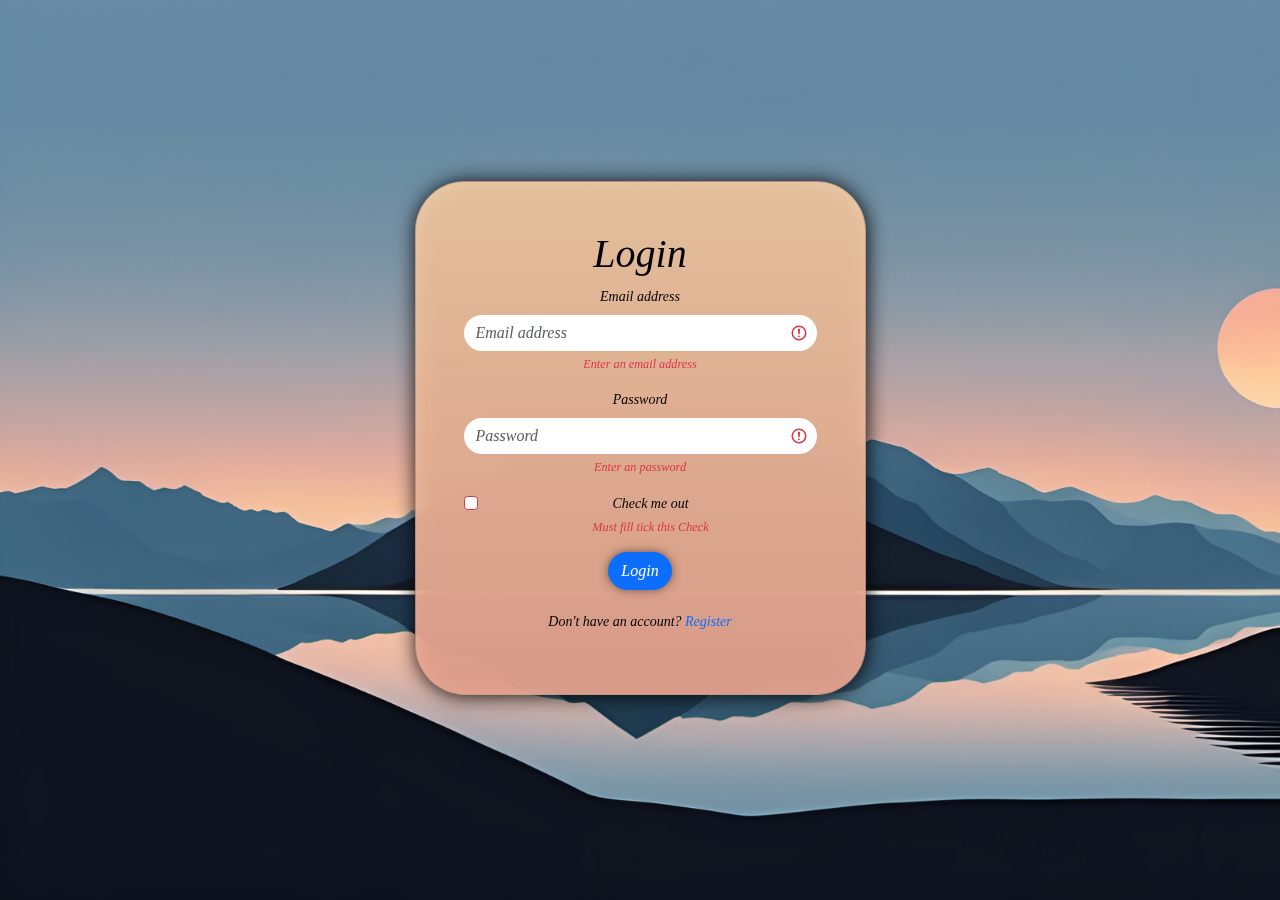
<file: index.html>
<html lang="en">
<head>
    <meta charset="UTF-8">
    <meta name="viewport" content="width=device-width, initial-scale=1.0">
    <title>Login</title>
    <link href="https://cdn.jsdelivr.net/npm/bootstrap@5.3.3/dist/css/bootstrap.min.css" rel="stylesheet" integrity="sha384-QWTKZyjpPEjISv5WaRU9OFeRpok6YctnYmDr5pNlyT2bRjXh0JMhjY6hW+ALEwIH" crossorigin="anonymous">
    <script src="https://cdn.jsdelivr.net/npm/bootstrap@5.3.3/dist/js/bootstrap.bundle.min.js" integrity="sha384-YvpcrYf0tY3lHB60NNkmXc5s9fDVZLESaAA55NDzOxhy9GkcIdslK1eN7N6jIeHz" crossorigin="anonymous"></script>
    <link rel="stylesheet" href="style.css">
    <link rel="icon" href="./images/flaticon.png">
  </head>
<body>
    <div class="container py-5 h-100">
      <div class="row d-flex justify-content-center align-items-center h-100">
        <div class="col-12 col-md-8 col-lg-6 col-xl-5">
          <div class="card text-black gradient-custom" style="border-radius: 50px;">
            <div class="card-body p-5 text-center">
              <form class="was-validated">
                <center>
                  <h1>Login</h1>
                </center>
                <div class="mb-3">
                  <label for="exampleInputEmail1" class="form-label">Email address</label>
                  <input type="email" class="form-control roundedcorner" id="exampleInputEmail1" aria-describedby="emailHelp" placeholder="Email address" required>
                  <div class="invalid-feedback">
                    Enter an email address
                  </div>
                </div>
                <div class="mb-3">
                  <label for="exampleInputPassword1" class="form-label">Password</label>
                  <input type="password" class="form-control roundedcorner" id="exampleInputPassword1" placeholder="Password" required>
                  <div class="invalid-feedback">
                    Enter an password
                  </div>
                </div>
                <div class="form-check mb-3">
                  <label class="form-check-label" for="exampleCheck1">Check me out</label>
                  <input type="checkbox" class="form-check-input" id="exampleCheck1" required>
                  <div class="invalid-feedback">
                    Must fill tick this Check
                  </div>
                </div>
                <button type="submit" class="btn btn-primary roundedcorner dropshadow"><a class="text-white" href="studentreport.html">Login</a></button>
                <br><br>
                <p class="mb-0">Don't have an account? <a href="register.html">Register</a>
                </p>
              </form>
            </div>
          </div>
        </div>
      </div>
    </div>
</body>
</html>
</file>
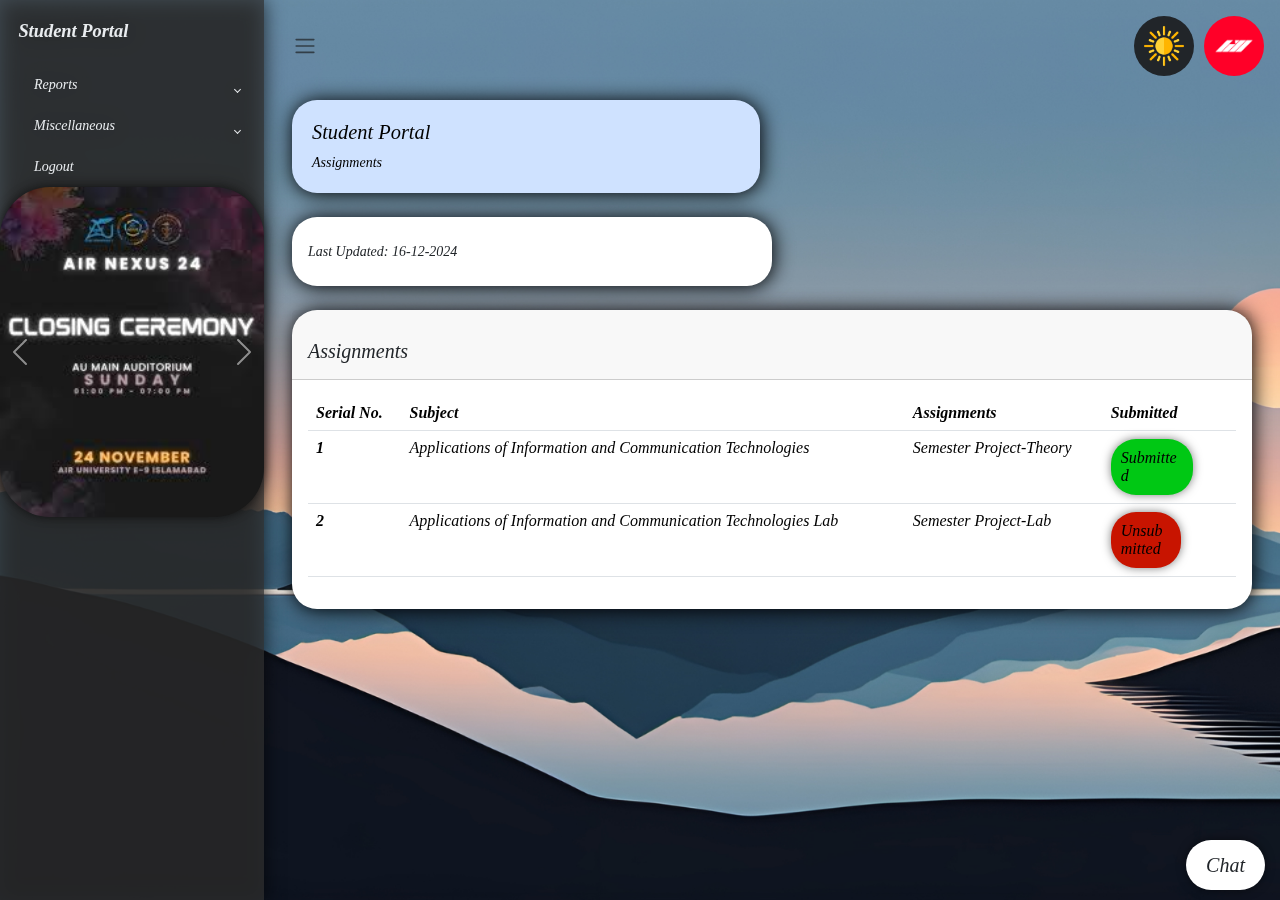
<file: assignments.html>
<html lang="en">
<head>
    <meta charset="UTF-8">
    <meta http-equiv="X-UA-Compatible" content="IE=edge">
    <meta name="viewport" content="width=device-width, initial-scale=1.0">
    <title>Assignments</title>
    <link href="https://cdn.jsdelivr.net/npm/bootstrap@5.3.3/dist/css/bootstrap.min.css" rel="stylesheet" integrity="sha384-QWTKZyjpPEjISv5WaRU9OFeRpok6YctnYmDr5pNlyT2bRjXh0JMhjY6hW+ALEwIH" crossorigin="anonymous">
    <link rel="stylesheet" href="style.css">
    <link rel="icon" href="./images/flaticon.png">
</head>
<body>
    <div class="wrapper">
      <aside id="sidebar" class="js-sidebar">
          <!-- Content For Sidebar -->
          <div>
              <div class="sidebar-logo">
                  <a href="#">Student Portal</a>
              </div>
              <ul class="sidebar-nav">
                <li class="sidebar-item">
                    <a class="sidebar-link collapsed" data-bs-target="#pages" data-bs-toggle="collapse" href="#" role="button"  
                        aria-expanded="false" aria-controls="pages"><i class="pe-2"></i>
                        Reports
                    </a>
                    <ul id="pages" class="sidebar-dropdown list-unstyled collapse" data-bs-parent="#sidebar">
                        <li class="sidebar-item">
                            <a href="studentreport.html" class="sidebar-link">
                                <i class="pe-3"></i>
                                Student Report
                            </a>
                        </li>
                        <li class="sidebar-item">
                            <a href="gradereport.html" class="sidebar-link">
                                <i class="pe-3"></i>
                                Grade Report
                            </a>
                        </li>
                        <li class="sidebar-item">
                            <a href="attendancereport.html" class="sidebar-link">
                                <i class="pe-3"></i>
                                Attendance Report
                            </a>
                        </li>
                        <li class="sidebar-item">
                            <a href="marksreport.html" class="sidebar-link">
                                <i class="pe-3"></i>
                                Marks Report
                            </a>
                        </li>
                    </ul>
                </li>
                <li class="sidebar-item">
                    <a class="sidebar-link collapsed" data-bs-target="#posts" data-bs-toggle="collapse" href="#" role="button"  
                    aria-expanded="false" aria-controls="posts">
                        <i class="pe-2"></i>
                        Miscellaneous
                    </a>
                    <ul id="posts" class="sidebar-dropdown list-unstyled collapse" data-bs-parent="#sidebar">
                        <li class="sidebar-item">
                            <a href="events.html" class="sidebar-link">
                                <i class="pe-3"></i>
                                Events
                            </a>
                        </li>
                        <li class="sidebar-item">
                            <a href="registeredcourses.html" class="sidebar-link">
                                <i class="pe-3"></i>
                                Registered Courses
                            </a>
                        </li>
                        <li class="sidebar-item">
                            <a href="timetable.html" class="sidebar-link">
                                <i class="pe-3"></i>
                                Time Table
                            </a>
                        </li>
                        <li class="sidebar-item">
                            <a href="assignments.html" class="sidebar-link">
                                <i class="pe-3"></i>
                                Assignments
                            </a>
                        </li>
                    </ul>
                </li>
                <li class="sidebar-item">
                    <a href="index.html" class="sidebar-link">
                        <i class="pe-2"></i>
                        Logout
                    </a>
                </li>
            </ul>
            <div id="carouselExampleControls" class="carousel slide" data-bs-ride="carousel">
              <div class="carousel-inner roundedcorner dropshadow">
                <div class="carousel-item active">
                  <img src="./images/event1.jpeg" class="d-block w-100" alt="...">
                </div>
                <div class="carousel-item">
                  <img src="./images/event2.jpeg" class="d-block w-100" alt="...">
                </div>
                <div class="carousel-item">
                  <img src="./images/event3.jpeg" class="d-block w-100" alt="...">
                </div>
              </div>
              <button class="carousel-control-prev" type="button" data-bs-target="#carouselExampleControls" data-bs-slide="prev">
                <span class="carousel-control-prev-icon" aria-hidden="true"></span>
                <span class="visually-hidden">Previous</span>
              </button>
              <button class="carousel-control-next" type="button" data-bs-target="#carouselExampleControls" data-bs-slide="next">
                <span class="carousel-control-next-icon" aria-hidden="true"></span>
                <span class="visually-hidden">Next</span>
              </button>
            </div>
          </div>
      </aside>
      <div class="main">
          <nav class="navbar navbar-expand px-3">
              <button class="btn" id="sidebar-toggle" type="button">
                  <span class="navbar-toggler-icon"></span>
              </button>
              <div class="navbar-collapse navbar">
                  <ul class="navbar-nav">
                      <li class="nav-item dropdown">
                        <a href="#" class="theme-toggle">
                            <img id="sun" src="images/sun.png">
                            <img id="moon" src="images/moon.png">
                        </a>
                          <a href="#" data-bs-toggle="dropdown" class="nav-icon pe-md-0">
                              <img src="images/dp.png" class="avatar img-fluid" alt="">
                          </a>
                      </li>
                  </ul>
              </div>
          </nav>
          <main class="content px-3 py-2">
              <div class="container-fluid">
                  <div class="row">
                      <div class="col-12 col-md-6 d-flex">
                          <div class="card flex-fill border-0 illustration">
                              <div class="card-body p-0 d-flex flex-fill">
                                  <div class="row g-0 w-100">
                                      <div class="col-6">
                                          <div class="p-3 m-1">
                                              <h4>Student Portal</h4>
                                              <p class="mb-0">Assignments</p>
                                          </div>
                                      </div>
                                  </div>
                              </div>
                          </div>
                      </div>
                  </div>
                  <div class="col-12 col-md-6 d-flex">
                    <div class="card flex-fill border-0">
                        <div class="card-body py-4">
                            <div class="d-flex align-items-start">
                                <div class="flex-grow-1">
                                    <div class="mb-0">
                                        Last Updated: 16-12-2024
                                    </div>
                                </div>
                            </div>
                        </div>
                    </div>
                </div>
                  <!-- Table Element -->
                  <div class="card border-0">
                      <div class="card-header">
                          <br>
                          <h5 class="card-title">
                              Assignments
                          </h5>
                      </div>
                      <div class="card-body" id="specificTable">
                          <table class="table">
                            <thead>
                                <tr>
                                    <th>Serial No.</th>
                                    <th>Subject</th>
                                    <th>Assignments</th>
                                    <th>Submitted</th>
                                </tr>
                            </thead>
                            <tbody>
                                <tr>
                                    <th>1</th>
                                    <td>Applications of Information and Communication Technologies</td>
                                    <td>Semester Project-Theory</td>
                                    <td><div class="submitted dropshadow" data-bs-toggle="modal" data-bs-target="#exampleModal">
                                        Submitted
                                    </div></td>
                                </tr>
                                <tr>
                                    <th>2</th>
                                    <td>Applications of Information and Communication Technologies Lab</td>
                                    <td>Semester Project-Lab</td>
                                    <td><div class="unsubmitted dropshadow" data-bs-toggle="modal" data-bs-target="#exampleModal">
                                        Unsubmitted
                                    </div></td>
                                </tr>
                          </table>
                      </div>
                  </div>
              </div>
              <div class="modal fade" id="exampleModal" tabindex="-1" aria-labelledby="exampleModalLabel" aria-hidden="true">
                <div class="modal-dialog">
                  <div class="modal-content roundedcorner2 dropshadow">
                    <div class="modal-header">
                      <h1 class="modal-title fs-5" id="exampleModalLabel">Upload File</h1>
                      <button type="button" class="btn-close" data-bs-dismiss="modal" aria-label="Close"></button>
                    </div>
                    <div class="modal-body">
                      ...
                    </div>
                    <div class="modal-footer">
                      <button type="button" class="btn btn-secondary roundedcorner dropshadow" data-bs-dismiss="modal">Close</button>
                      <button type="button" class="btn btn-primary roundedcorner dropshadow">Save changes</button>
                    </div>
                  </div>
                </div>
              </div>
                <div class="chat-popup" id="myForm">
                <form action="/action_page.php" class="form-container roundedcorner2 dropshadow">
                    <div id="textChat" onclick="modifyForm();">Chat</div>
                    <div id="hidable">
                        <label for="msg"><b>Ask any question</b></label>
                        <textarea class="roundedcorner2 dropshadow" placeholder="Enter a prompt..." name="msg" required></textarea>
                        <button type="submit" class="btn roundedcorner dropshadow">Send</button>
                    </div>
                </form>
                </div>
          </main>
      </div>
  </div>
  <script src="https://cdn.jsdelivr.net/npm/bootstrap@5.3.0-alpha2/dist/js/bootstrap.bundle.min.js"></script>
  <script src="js/script.js"></script>
</body>
</html>
</file>
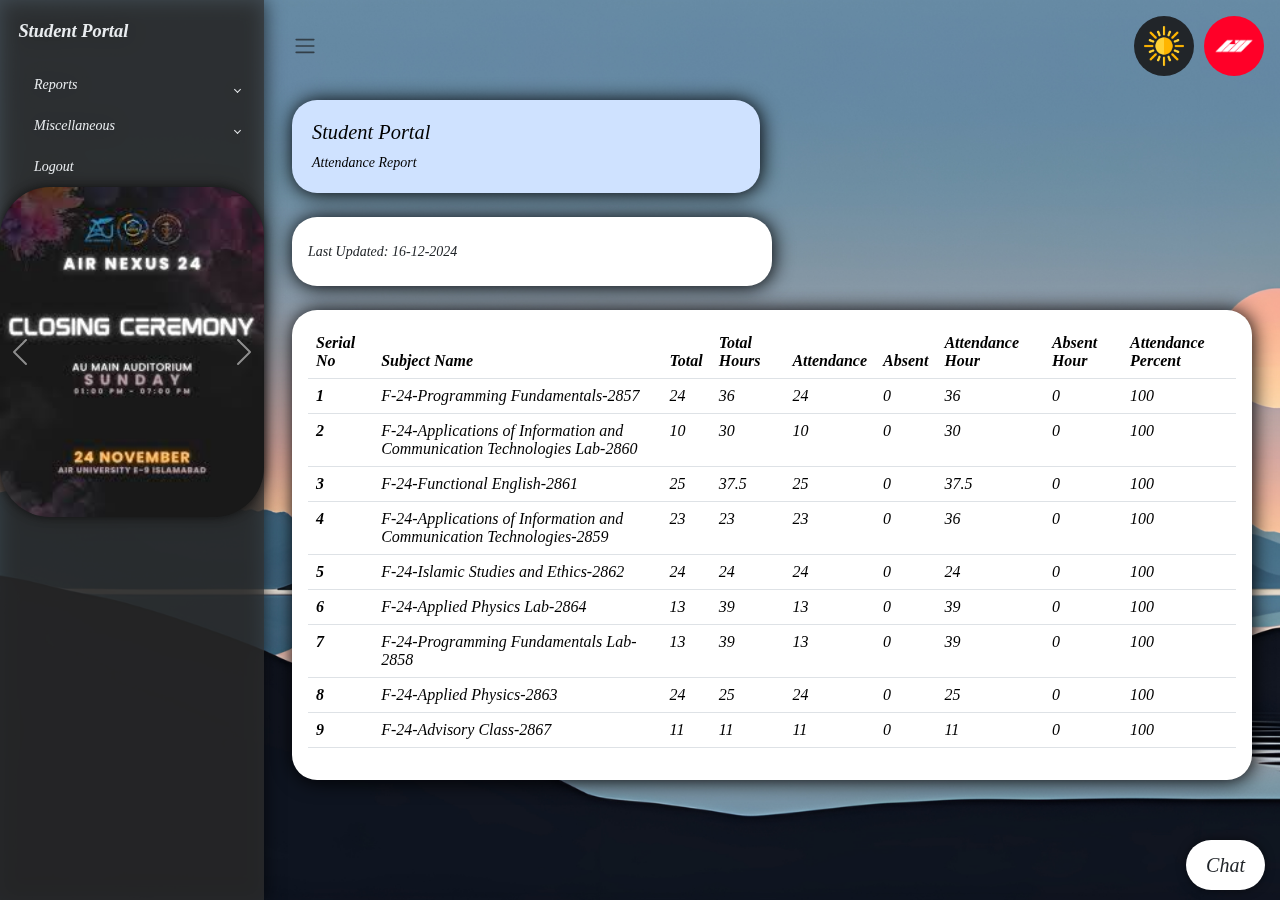
<file: attendancereport.html>
<html lang="en">
<head>
    <meta charset="UTF-8">
    <meta name="viewport" content="width=device-width, initial-scale=1.0">
    <title>Attendance Report</title>
    <link href="https://cdn.jsdelivr.net/npm/bootstrap@5.3.3/dist/css/bootstrap.min.css" rel="stylesheet" integrity="sha384-QWTKZyjpPEjISv5WaRU9OFeRpok6YctnYmDr5pNlyT2bRjXh0JMhjY6hW+ALEwIH" crossorigin="anonymous">
    <link rel="stylesheet" href="style.css">
    <link rel="icon" href="./images/flaticon.png">
</head>
<body>
    <div class="wrapper">
        <aside id="sidebar" class="js-sidebar">
            <!-- Content For Sidebar -->
            <div class="h-100">
                <div class="sidebar-logo">
                    <a href="#">Student Portal</a>
                </div>
                <ul class="sidebar-nav">
                  <li class="sidebar-item">
                      <a class="sidebar-link collapsed" data-bs-target="#pages" data-bs-toggle="collapse" href="#" role="button"  
                          aria-expanded="false" aria-controls="pages"><i class="pe-2"></i>
                          Reports
                      </a>
                      <ul id="pages" class="sidebar-dropdown list-unstyled collapse" data-bs-parent="#sidebar">
                          <li class="sidebar-item">
                              <a href="studentreport.html" class="sidebar-link">
                                  <i class="pe-3"></i>
                                  Student Report
                              </a>
                          </li>
                          <li class="sidebar-item">
                              <a href="gradereport.html" class="sidebar-link">
                                  <i class="pe-3"></i>
                                  Grade Report
                              </a>
                          </li>
                          <li class="sidebar-item">
                              <a href="attendancereport.html" class="sidebar-link">
                                  <i class="pe-3"></i>
                                  Attendance Report
                              </a>
                          </li>
                          <li class="sidebar-item">
                              <a href="marksreport.html" class="sidebar-link">
                                  <i class="pe-3"></i>
                                  Marks Report
                              </a>
                          </li>
                      </ul>
                  </li>
                  <li class="sidebar-item">
                      <a class="sidebar-link collapsed" data-bs-target="#posts" data-bs-toggle="collapse" href="#" role="button"  
                      aria-expanded="false" aria-controls="posts">
                          <i class="pe-2"></i>
                          Miscellaneous
                      </a>
                      <ul id="posts" class="sidebar-dropdown list-unstyled collapse" data-bs-parent="#sidebar">
                          <li class="sidebar-item">
                              <a href="events.html" class="sidebar-link">
                                  <i class="pe-3"></i>
                                  Events
                              </a>
                          </li>
                          <li class="sidebar-item">
                              <a href="registeredcourses.html" class="sidebar-link">
                                  <i class="pe-3"></i>
                                  Registered Courses
                              </a>
                          </li>
                          <li class="sidebar-item">
                              <a href="timetable.html" class="sidebar-link">
                                  <i class="pe-3"></i>
                                  Time Table
                              </a>
                          </li>
                          <li class="sidebar-item">
                              <a href="assignments.html" class="sidebar-link">
                                  <i class="pe-3"></i>
                                  Assignments
                              </a>
                          </li>
                      </ul>
                  </li>
                  <li class="sidebar-item">
                      <a href="index.html" class="sidebar-link">
                          <i class="pe-2"></i>
                          Logout
                      </a>
                  </li>
              </ul>
              <div id="carouselExampleControls" class="carousel slide" data-bs-ride="carousel">
                <div class="carousel-inner roundedcorner dropshadow">
                  <div class="carousel-item active">
                    <img src="./images/event1.jpeg" class="d-block w-100" alt="...">
                  </div>
                  <div class="carousel-item">
                    <img src="./images/event2.jpeg" class="d-block w-100" alt="...">
                  </div>
                  <div class="carousel-item">
                    <img src="./images/event3.jpeg" class="d-block w-100" alt="...">
                  </div>
                </div>
                <button class="carousel-control-prev" type="button" data-bs-target="#carouselExampleControls" data-bs-slide="prev">
                  <span class="carousel-control-prev-icon" aria-hidden="true"></span>
                  <span class="visually-hidden">Previous</span>
                </button>
                <button class="carousel-control-next" type="button" data-bs-target="#carouselExampleControls" data-bs-slide="next">
                  <span class="carousel-control-next-icon" aria-hidden="true"></span>
                  <span class="visually-hidden">Next</span>
                </button>
              </div>
            </div>
        </aside>
        <div class="main">
            <nav class="navbar navbar-expand px-3">
                <button class="btn" id="sidebar-toggle" type="button">
                    <span class="navbar-toggler-icon"></span>
                </button>
                <div class="navbar-collapse navbar">
                    <ul class="navbar-nav">
                        <li class="nav-item dropdown">
                            <a href="#" class="theme-toggle">
                                <img id="sun" src="images/sun.png">
                                <img id="moon" src="images/moon.png">
                            </a>
                            <a href="#" data-bs-toggle="dropdown" class="nav-icon pe-md-0">
                                <img src="images/dp.png" class="avatar img-fluid" alt="">
                            </a>
                        </li>
                    </ul>
                </div>
            </nav>
            <main class="content px-3 py-2">
                <div class="container-fluid">
                    <div class="row">
                        <div class="col-12 col-md-6 d-flex">
                            <div class="card flex-fill border-0 illustration">
                                <div class="card-body p-0 d-flex flex-fill">
                                    <div class="row g-0 w-100">
                                        <div class="col-6">
                                            <div class="p-3 m-1">
                                                <h4>Student Portal</h4>
                                                <p class="mb-0">Attendance Report</p>
                                            </div>
                                        </div>
                                    </div>
                                </div>
                            </div>
                        </div>
                    </div>
                    <div class="col-12 col-md-6 d-flex">
                        <div class="card flex-fill border-0">
                            <div class="card-body py-4">
                                <div class="d-flex align-items-start">
                                    <div class="flex-grow-1">
                                        <div class="mb-0">
                                            Last Updated: 16-12-2024
                                        </div>
                                    </div>
                                </div>
                            </div>
                        </div>
                    </div>
                    <!-- Table Element -->
                    <div class="card border-0">
                        <div class="card-body" id="specificTable">
                            <table class="table">
                                <thead>
                                    <tr>
                                        <th>Serial No</th>
                                        <th>Subject Name</th>
                                        <th>Total</th>
                                        <th>Total Hours</th>
                                        <th>Attendance</th>
                                        <th>Absent</th>
                                        <th>Attendance Hour</th>
                                        <th>Absent Hour</th>
                                        <th>Attendance Percent</th>
                                    </tr>
                                </thead>
                                <tbody>
                                    <tr>
                                        <th>1</th>
                                        <td>F-24-Programming Fundamentals-2857</td>
                                        <td>24</td>
                                        <td>36</td>
                                        <td>24</td>
                                        <td>0</td>
                                        <td>36</td>
                                        <td>0</td>
                                        <td>100</td>
                                    </tr>
                                    <tr>
                                        <th>2</th>
                                        <td>F-24-Applications of Information and Communication Technologies Lab-2860</td>
                                        <td>10</td>
                                        <td>30</td>
                                        <td>10</td>
                                        <td>0</td>
                                        <td>30</td>
                                        <td>0</td>
                                        <td>100</td>
                                    </tr>
                                    <tr>
                                        <th>3</th>
                                        <td>F-24-Functional English-2861</td>
                                        <td>25</td>
                                        <td>37.5</td>
                                        <td>25</td>
                                        <td>0</td>
                                        <td>37.5</td>
                                        <td>0</td>
                                        <td>100</td>
                                    </tr>
                                    <tr>
                                        <th>4</th>
                                        <td>F-24-Applications of Information and Communication Technologies-2859</td>
                                        <td>23</td>
                                        <td>23</td>
                                        <td>23</td>
                                        <td>0</td>
                                        <td>36</td>
                                        <td>0</td>
                                        <td>100</td>
                                    </tr>
                                    <tr>
                                        <th>5</th>
                                        <td>F-24-Islamic Studies and Ethics-2862</td>
                                        <td>24</td>
                                        <td>24</td>
                                        <td>24</td>
                                        <td>0</td>
                                        <td>24</td>
                                        <td>0</td>
                                        <td>100</td>
                                    </tr>
                                    <tr>
                                        <th>6</th>
                                        <td>F-24-Applied Physics Lab-2864</td>
                                        <td>13</td>
                                        <td>39</td>
                                        <td>13</td>
                                        <td>0</td>
                                        <td>39</td>
                                        <td>0</td>
                                        <td>100</td>
                                    </tr>
                                    <tr>
                                        <th>7</th>
                                        <td>F-24-Programming Fundamentals Lab-2858</td>
                                        <td>13</td>
                                        <td>39</td>
                                        <td>13</td>
                                        <td>0</td>
                                        <td>39</td>
                                        <td>0</td>
                                        <td>100</td>
                                    </tr>
                                    <tr>
                                        <th>8</th>
                                        <td>F-24-Applied Physics-2863</td>
                                        <td>24</td>
                                        <td>25</td>
                                        <td>24</td>
                                        <td>0</td>
                                        <td>25</td>
                                        <td>0</td>
                                        <td>100</td>
                                    </tr>
                                    <tr>
                                        <th>9</th>
                                        <td>F-24-Advisory Class-2867</td>
                                        <td>11</td>
                                        <td>11</td>
                                        <td>11</td>
                                        <td>0</td>
                                        <td>11</td>
                                        <td>0</td>
                                        <td>100</td>
                                    </tr>
                                </tbody>
                            </table>
                        </div>
                    </div>
                </div>
                <div class="chat-popup" id="myForm">
                    <form action="/action_page.php" class="form-container roundedcorner2 dropshadow">
                        <div id="textChat" onclick="modifyForm();">Chat</div>
                        <div id="hidable">
                            <label for="msg"><b>Ask any question</b></label>
                            <textarea class="roundedcorner2 dropshadow" placeholder="Enter a prompt..." name="msg" required></textarea>
                            <button type="submit" class="btn roundedcorner dropshadow">Send</button>
                        </div>
                    </form>
                </div>
            </main>
        </div>
    </div>
    <script src="https://cdn.jsdelivr.net/npm/bootstrap@5.3.0-alpha2/dist/js/bootstrap.bundle.min.js"></script>
    <script src="js/script.js"></script>
</body>
</html>
</file>
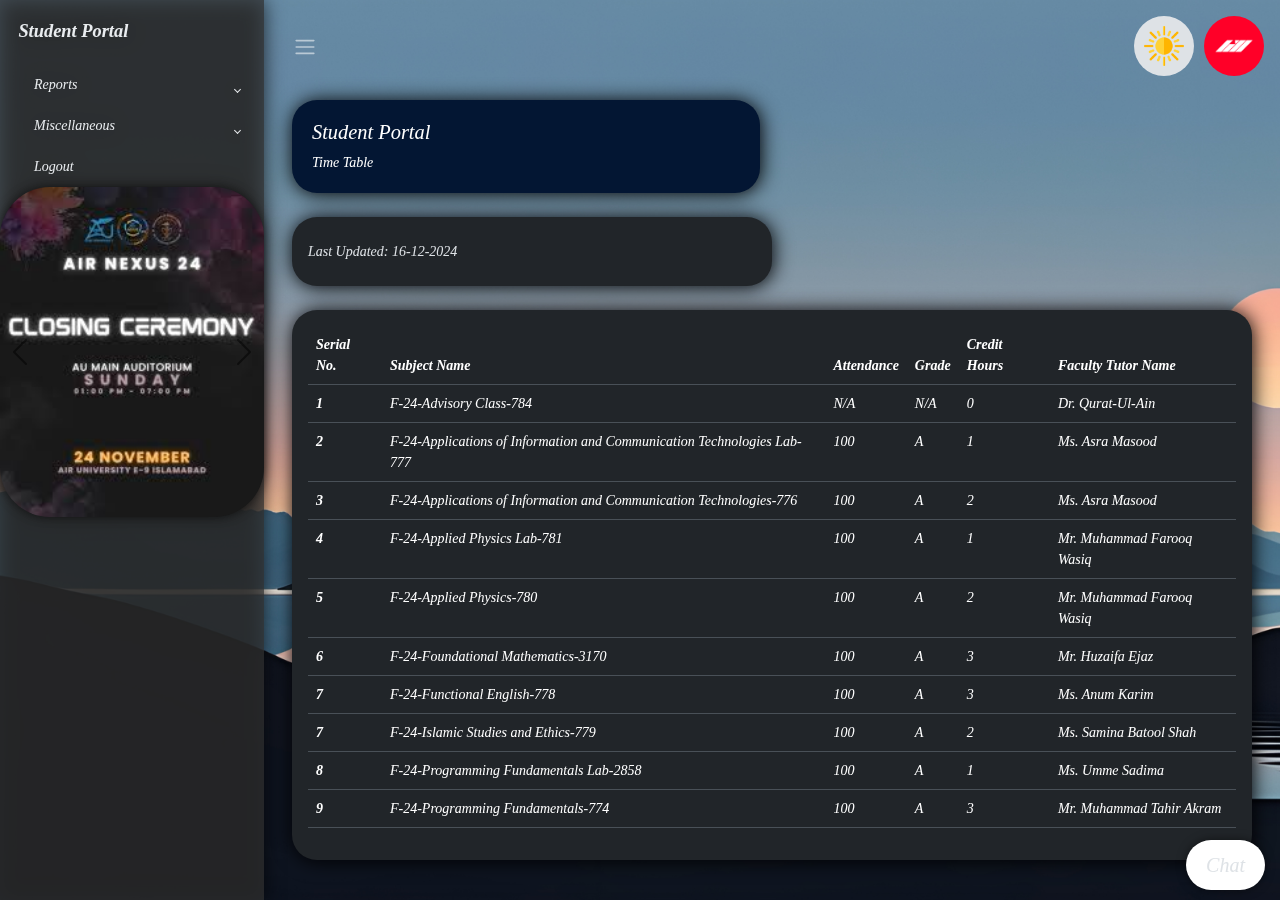
<file: coursereport.html>
<!DOCTYPE html>
<html lang="en" data-bs-theme="dark">
<head>
    <meta charset="UTF-8">
    <meta name="viewport" content="width=device-width, initial-scale=1.0">
    <title>Registered Courses</title>
    <link href="https://cdn.jsdelivr.net/npm/bootstrap@5.3.3/dist/css/bootstrap.min.css" rel="stylesheet" integrity="sha384-QWTKZyjpPEjISv5WaRU9OFeRpok6YctnYmDr5pNlyT2bRjXh0JMhjY6hW+ALEwIH" crossorigin="anonymous">
    <script src="https://cdn.jsdelivr.net/npm/bootstrap@5.3.3/dist/js/bootstrap.bundle.min.js" integrity="sha384-YvpcrYf0tY3lHB60NNkmXc5s9fDVZLESaAA55NDzOxhy9GkcIdslK1eN7N6jIeHz" crossorigin="anonymous"></script>
    <link rel="stylesheet" href="style.css">
    <link rel="icon" href="./images/flaticon.png">
</head>
<body>
    <div class="wrapper">
        <aside id="sidebar" class="js-sidebar">
            <!-- Content For Sidebar -->
            <div class="h-100">
                <div class="sidebar-logo">
                    <a href="#">Student Portal</a>
                </div>
                <ul class="sidebar-nav">
                  <li class="sidebar-item">
                      <a class="sidebar-link collapsed" data-bs-target="#pages" data-bs-toggle="collapse" href="#" role="button"  
                          aria-expanded="false" aria-controls="pages"><i class="pe-2"></i>
                          Reports
                      </a>
                      <ul id="pages" class="sidebar-dropdown list-unstyled collapse" data-bs-parent="#sidebar">
                          <li class="sidebar-item">
                              <a href="studentreport.html" class="sidebar-link">
                                  <i class="pe-3"></i>
                                  Student Report
                              </a>
                          </li>
                          <li class="sidebar-item">
                              <a href="gradereport.html" class="sidebar-link">
                                  <i class="pe-3"></i>
                                  Grade Report
                              </a>
                          </li>
                          <li class="sidebar-item">
                              <a href="attendancereport.html" class="sidebar-link">
                                  <i class="pe-3"></i>
                                  Attendance Report
                              </a>
                          </li>
                          <li class="sidebar-item">
                              <a href="marksreport.html" class="sidebar-link">
                                  <i class="pe-3"></i>
                                  Marks Report
                              </a>
                          </li>
                      </ul>
                  </li>
                  <li class="sidebar-item">
                      <a class="sidebar-link collapsed" data-bs-target="#posts" data-bs-toggle="collapse" href="#" role="button"  
                      aria-expanded="false" aria-controls="posts">
                          <i class="pe-2"></i>
                          Miscellaneous
                      </a>
                      <ul id="posts" class="sidebar-dropdown list-unstyled collapse" data-bs-parent="#sidebar">
                          <li class="sidebar-item">
                              <a href="events.html" class="sidebar-link">
                                  <i class="pe-3"></i>
                                  Events
                              </a>
                          </li>
                          <li class="sidebar-item">
                              <a href="registeredcourses.html" class="sidebar-link">
                                  <i class="pe-3"></i>
                                  Registered Courses
                              </a>
                          </li>
                          <li class="sidebar-item">
                              <a href="timetable.html" class="sidebar-link">
                                  <i class="pe-3"></i>
                                  Time Table
                              </a>
                          </li>
                          <li class="sidebar-item">
                              <a href="assignments.html" class="sidebar-link">
                                  <i class="pe-3"></i>
                                  Assignments
                              </a>
                          </li>
                      </ul>
                  </li>
                  <li class="sidebar-item">
                      <a href="index.html" class="sidebar-link">
                          <i class="pe-2"></i>
                          Logout
                      </a>
                  </li>
              </ul>
              <div id="carouselExampleControls" class="carousel slide" data-bs-ride="carousel">
                <div class="carousel-inner roundedcorner dropshadow">
                  <div class="carousel-item active">
                    <img src="./images/event1.jpeg" class="d-block w-100" alt="...">
                  </div>
                  <div class="carousel-item">
                    <img src="./images/event2.jpeg" class="d-block w-100" alt="...">
                  </div>
                  <div class="carousel-item">
                    <img src="./images/event3.jpeg" class="d-block w-100" alt="...">
                  </div>
                </div>
                <button class="carousel-control-prev" type="button" data-bs-target="#carouselExampleControls" data-bs-slide="prev">
                  <span class="carousel-control-prev-icon" aria-hidden="true"></span>
                  <span class="visually-hidden">Previous</span>
                </button>
                <button class="carousel-control-next" type="button" data-bs-target="#carouselExampleControls" data-bs-slide="next">
                  <span class="carousel-control-next-icon" aria-hidden="true"></span>
                  <span class="visually-hidden">Next</span>
                </button>
              </div>
            </div>
        </aside>
      <div class="main">
          <nav class="navbar navbar-expand px-3">
              <button class="btn" id="sidebar-toggle" type="button">
                  <span class="navbar-toggler-icon"></span>
              </button>
              <div class="navbar-collapse navbar">
                  <ul class="navbar-nav">
                      <li class="nav-item dropdown">
                        <a href="#" class="theme-toggle">
                            <img id="sun" src="images/sun.png">
                            <img id="moon" src="images/moon.png">
                        </a>
                          <a href="#" data-bs-toggle="dropdown" class="nav-icon pe-md-0">
                              <img src="images/dp.png" class="avatar img-fluid" alt="">
                          </a>
                      </li>
                  </ul>
              </div>
          </nav>
          <main class="content px-3 py-2">
            <div class="container-fluid">
                <div class="row">
                    <div class="col-12 col-md-6 d-flex">
                        <div class="card flex-fill border-0 illustration">
                            <div class="card-body p-0 d-flex flex-fill">
                                <div class="row g-0 w-100">
                                    <div class="col-6">
                                        <div class="p-3 m-1">
                                            <h4>Student Portal</h4>
                                            <p class="mb-0">Time Table</p>
                                        </div>
                                    </div>
                                </div>
                            </div>
                        </div>
                    </div>
                </div>
                <div class="col-12 col-md-6 d-flex">
                    <div class="card flex-fill border-0">
                        <div class="card-body py-4">
                            <div class="d-flex align-items-start">
                                <div class="flex-grow-1">
                                    <div class="mb-0">
                                        Last Updated: 16-12-2024
                                    </div>
                                </div>
                            </div>
                        </div>
                    </div>
                </div>
                <!-- Table Element -->
                <div class="card border-0">
                    <div class="card-body" id="specificTable">
                        <table class="table">
                            <thead>
                                <tr>
                                    <th>Serial No.</th>
                                    <th>Subject Name</th>
                                    <th>Attendance</th>
                                    <th>Grade</th>
                                    <th>Credit Hours</th>
                                    <th>Faculty Tutor Name</th>
                                </tr>
                            </thead>
                            <tbody>
                                <tr>
                                    <th>1</th>
                                    <td>F-24-Advisory Class-784</td>
                                    <td>N/A</td>
                                    <td>N/A</td>
                                    <td>0</td>
                                    <td>Dr. Qurat-Ul-Ain</td>
                                </tr>
                                <tr>
                                    <th>2</th>
                                    <td>F-24-Applications of Information and Communication Technologies Lab-777</td>
                                    <td>100</td>
                                    <td>A</td>
                                    <td>1</td>
                                    <td>Ms. Asra Masood</td>
                                </tr>
                                <tr>
                                    <th>3</th>
                                    <td>F-24-Applications of Information and Communication Technologies-776</td>
                                    <td>100</td>
                                    <td>A</td>
                                    <td>2</td>
                                    <td>Ms. Asra Masood</td>
                                </tr>
                                <tr>
                                    <th>4</th>
                                    <td>F-24-Applied Physics Lab-781</td>
                                    <td>100</td>
                                    <td>A</td>
                                    <td>1</td>
                                    <td>Mr. Muhammad Farooq Wasiq</td>
                                </tr>
                                <tr>
                                    <th>5</th>
                                    <td>F-24-Applied Physics-780</td>
                                    <td>100</td>
                                    <td>A</td>
                                    <td>2</td>
                                    <td>Mr. Muhammad Farooq Wasiq</td>
                                </tr>
                                <tr>
                                    <th>6</th>
                                    <td>F-24-Foundational Mathematics-3170</td>
                                    <td>100</td>
                                    <td>A</td>
                                    <td>3</td>
                                    <td>Mr. Huzaifa Ejaz</td>
                                </tr>
                                <tr>
                                    <th>7</th>
                                    <td>F-24-Functional English-778</td>
                                    <td>100</td>
                                    <td>A</td>
                                    <td>3</td>
                                    <td>Ms. Anum Karim</td>
                                </tr>
                                <tr>
                                    <th>7</th>
                                    <td>F-24-Islamic Studies and Ethics-779</td>
                                    <td>100</td>
                                    <td>A</td>
                                    <td>2</td>
                                    <td>Ms. Samina Batool Shah</td>
                                </tr>
                                <tr>
                                    <th>8</th>
                                    <td>F-24-Programming Fundamentals Lab-2858</td>
                                    <td>100</td>
                                    <td>A</td>
                                    <td>1</td>
                                    <td>Ms. Umme Sadima</td>
                                </tr>
                                <tr>
                                    <th>9</th>
                                    <td>F-24-Programming Fundamentals-774</td>
                                    <td>100</td>
                                    <td>A</td>
                                    <td>3</td>
                                    <td>Mr. Muhammad Tahir Akram</td>
                                </tr>
                            </tbody>
                        </table>
                    </div>
                </div>
            </div>
            <div class="chat-popup" id="myForm">
                <form action="/action_page.php" class="form-container roundedcorner2 dropshadow">
                    <div id="textChat" onclick="modifyForm();">Chat</div>
                    <div id="hidable">
                        <label for="msg"><b>Ask any question</b></label>
                        <textarea class="roundedcorner2 dropshadow" placeholder="Enter a prompt..." name="msg" required></textarea>
                        <button type="submit" class="btn roundedcorner dropshadow">Send</button>
                    </div>
                </form>
            </div>
          </main>
      </div>
  </div>
  <script src="https://cdn.jsdelivr.net/npm/bootstrap@5.3.0-alpha2/dist/js/bootstrap.bundle.min.js"></script>
  <script src="js/script.js"></script>
</body>
</html>
</file>
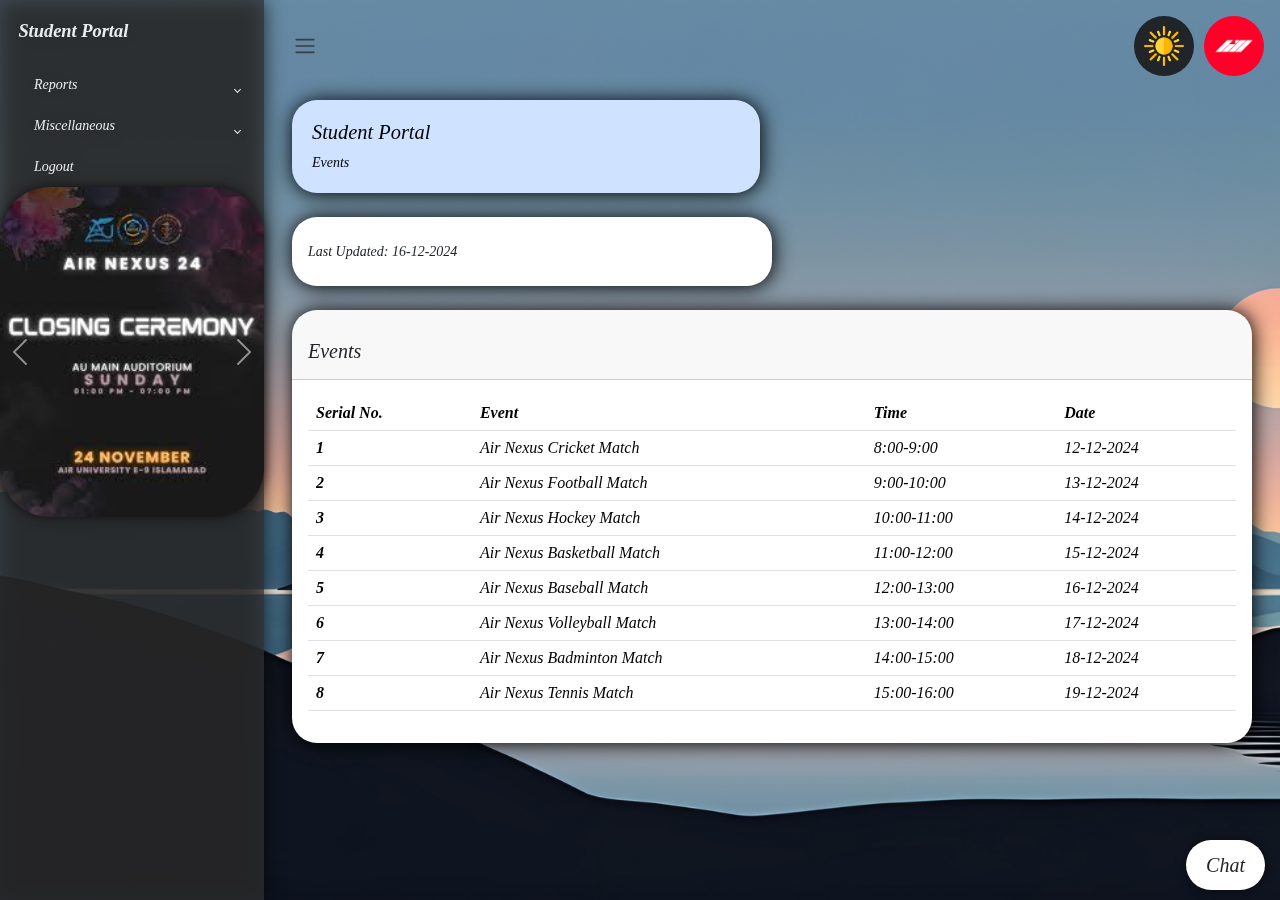
<file: events.html>
<html lang="en">
<head>
    <meta charset="UTF-8">
    <meta name="viewport" content="width=device-width, initial-scale=1.0">
    <title>Events</title>
    <link href="https://cdn.jsdelivr.net/npm/bootstrap@5.3.3/dist/css/bootstrap.min.css" rel="stylesheet" integrity="sha384-QWTKZyjpPEjISv5WaRU9OFeRpok6YctnYmDr5pNlyT2bRjXh0JMhjY6hW+ALEwIH" crossorigin="anonymous">
    <link rel="stylesheet" href="style.css">
    <link rel="icon" href="./images/flaticon.png">
</head>
<body>
    <div class="wrapper">
        <aside id="sidebar" class="js-sidebar">
            <!-- Content For Sidebar -->
            <div class="h-100">
                <div class="sidebar-logo">
                    <a href="#">Student Portal</a>
                </div>
                <ul class="sidebar-nav">
                  <li class="sidebar-item">
                      <a class="sidebar-link collapsed" data-bs-target="#pages" data-bs-toggle="collapse" href="#" role="button"  
                          aria-expanded="false" aria-controls="pages"><i class="pe-2"></i>
                          Reports
                      </a>
                      <ul id="pages" class="sidebar-dropdown list-unstyled collapse" data-bs-parent="#sidebar">
                          <li class="sidebar-item">
                              <a href="studentreport.html" class="sidebar-link">
                                  <i class="pe-3"></i>
                                  Student Report
                              </a>
                          </li>
                          <li class="sidebar-item">
                              <a href="gradereport.html" class="sidebar-link">
                                  <i class="pe-3"></i>
                                  Grade Report
                              </a>
                          </li>
                          <li class="sidebar-item">
                              <a href="attendancereport.html" class="sidebar-link">
                                  <i class="pe-3"></i>
                                  Attendance Report
                              </a>
                          </li>
                          <li class="sidebar-item">
                              <a href="marksreport.html" class="sidebar-link">
                                  <i class="pe-3"></i>
                                  Marks Report
                              </a>
                          </li>
                      </ul>
                  </li>
                  <li class="sidebar-item">
                      <a class="sidebar-link collapsed" data-bs-target="#posts" data-bs-toggle="collapse" href="#" role="button"  
                      aria-expanded="false" aria-controls="posts">
                          <i class="pe-2"></i>
                          Miscellaneous
                      </a>
                      <ul id="posts" class="sidebar-dropdown list-unstyled collapse" data-bs-parent="#sidebar">
                          <li class="sidebar-item">
                              <a href="events.html" class="sidebar-link">
                                  <i class="pe-3"></i>
                                  Events
                              </a>
                          </li>
                          <li class="sidebar-item">
                              <a href="registeredcourses.html" class="sidebar-link">
                                  <i class="pe-3"></i>
                                  Registered Courses
                              </a>
                          </li>
                          <li class="sidebar-item">
                              <a href="timetable.html" class="sidebar-link">
                                  <i class="pe-3"></i>
                                  Time Table
                              </a>
                          </li>
                          <li class="sidebar-item">
                              <a href="assignments.html" class="sidebar-link">
                                  <i class="pe-3"></i>
                                  Assignments
                              </a>
                          </li>
                      </ul>
                  </li>
                  <li class="sidebar-item">
                      <a href="index.html" class="sidebar-link">
                          <i class="pe-2"></i>
                          Logout
                      </a>
                  </li>
              </ul>
              <div id="carouselExampleControls" class="carousel slide" data-bs-ride="carousel">
                <div class="carousel-inner roundedcorner dropshadow">
                  <div class="carousel-item active">
                    <img src="./images/event1.jpeg" class="d-block w-100" alt="...">
                  </div>
                  <div class="carousel-item">
                    <img src="./images/event2.jpeg" class="d-block w-100" alt="...">
                  </div>
                  <div class="carousel-item">
                    <img src="./images/event3.jpeg" class="d-block w-100" alt="...">
                  </div>
                </div>
                <button class="carousel-control-prev" type="button" data-bs-target="#carouselExampleControls" data-bs-slide="prev">
                  <span class="carousel-control-prev-icon" aria-hidden="true"></span>
                  <span class="visually-hidden">Previous</span>
                </button>
                <button class="carousel-control-next" type="button" data-bs-target="#carouselExampleControls" data-bs-slide="next">
                  <span class="carousel-control-next-icon" aria-hidden="true"></span>
                  <span class="visually-hidden">Next</span>
                </button>
              </div>
            </div>
        </aside>
      <div class="main">
          <nav class="navbar navbar-expand px-3">
              <button class="btn" id="sidebar-toggle" type="button">
                  <span class="navbar-toggler-icon"></span>
              </button>
              <div class="navbar-collapse navbar">
                  <ul class="navbar-nav">
                      <li class="nav-item dropdown">
                        <a href="#" class="theme-toggle">
                            <img id="sun" src="images/sun.png">
                            <img id="moon" src="images/moon.png">
                        </a>
                          <a href="#" data-bs-toggle="dropdown" class="nav-icon pe-md-0">
                              <img src="images/dp.png" class="avatar img-fluid" alt="">
                          </a>
                      </li>
                  </ul>
              </div>
          </nav>
          <main class="content px-3 py-2">
              <div class="container-fluid">
                  <div class="row">
                      <div class="col-12 col-md-6 d-flex">
                          <div class="card flex-fill border-0 illustration">
                              <div class="card-body p-0 d-flex flex-fill">
                                  <div class="row g-0 w-100">
                                      <div class="col-6">
                                          <div class="p-3 m-1">
                                              <h4>Student Portal</h4>
                                              <p class="mb-0">Events</p>
                                          </div>
                                      </div>
                                  </div>
                              </div>
                          </div>
                      </div>
                  </div>
                  <div class="col-12 col-md-6 d-flex">
                    <div class="card flex-fill border-0">
                        <div class="card-body py-4">
                            <div class="d-flex align-items-start">
                                <div class="flex-grow-1">
                                    <div class="mb-0">
                                        Last Updated: 16-12-2024
                                    </div>
                                </div>
                            </div>
                        </div>
                    </div>
                </div>
                  <!-- Table Element -->
                  <div class="card border-0">
                      <div class="card-header">
                          <br>
                          <h5 class="card-title">
                              Events
                          </h5>
                      </div>
                      <div class="card-body" id="specificTable">
                          <table class="table">
                            <thead>
                                <tr>
                                    <th>Serial No.</th>
                                    <th>Event</th>
                                    <th>Time</th>
                                    <th>Date</th>
                                </tr>
                            </thead>
                            <tbody>
                                <tr>
                                    <th>1</th>
                                    <td>Air Nexus Cricket Match</td>
                                    <td>8:00-9:00</td>
                                    <td>12-12-2024</td>
                                </tr>
                                <tr>
                                    <th>2</th>
                                    <td>Air Nexus Football Match</td>
                                    <td>9:00-10:00</td>
                                    <td>13-12-2024</td>
                                </tr>
                                <tr>
                                    <th>3</th>
                                    <td>Air Nexus Hockey Match</td>
                                    <td>10:00-11:00</td>
                                    <td>14-12-2024</td>
                                </tr>
                                <tr>
                                    <th>4</th>
                                    <td>Air Nexus Basketball Match</td>
                                    <td>11:00-12:00</td>
                                    <td>15-12-2024</td>
                                </tr>
                                <tr>
                                    <th>5</th>
                                    <td>Air Nexus Baseball Match</td>
                                    <td>12:00-13:00</td>
                                    <td>16-12-2024</td>
                                </tr>
                                <tr>
                                    <th>6</th>
                                    <td>Air Nexus Volleyball Match</td>
                                    <td>13:00-14:00</td>
                                    <td>17-12-2024</td>
                                </tr>
                                <tr>
                                    <th>7</th>
                                    <td>Air Nexus Badminton Match</td>
                                    <td>14:00-15:00</td>
                                    <td>18-12-2024</td>
                                </tr>
                                <tr>
                                    <th>8</th>
                                    <td>Air Nexus Tennis Match</td>
                                    <td>15:00-16:00</td>
                                    <td>19-12-2024</td>
                                </tr>
                          </table>
                      </div>
                  </div>
              </div>
              <div class="chat-popup" id="myForm">
                <form action="/action_page.php" class="form-container roundedcorner2 dropshadow">
                    <div id="textChat" onclick="modifyForm();">Chat</div>
                    <div id="hidable">
                        <label for="msg"><b>Ask any question</b></label>
                        <textarea class="roundedcorner2 dropshadow" placeholder="Enter a prompt..." name="msg" required></textarea>
                        <button type="submit" class="btn roundedcorner dropshadow">Send</button>
                    </div>
                </form>
              </div>
          </main>
      </div>
  </div>
  <script src="https://cdn.jsdelivr.net/npm/bootstrap@5.3.0-alpha2/dist/js/bootstrap.bundle.min.js"></script>
  <script src="js/script.js"></script>
</body>
</html>
</file>
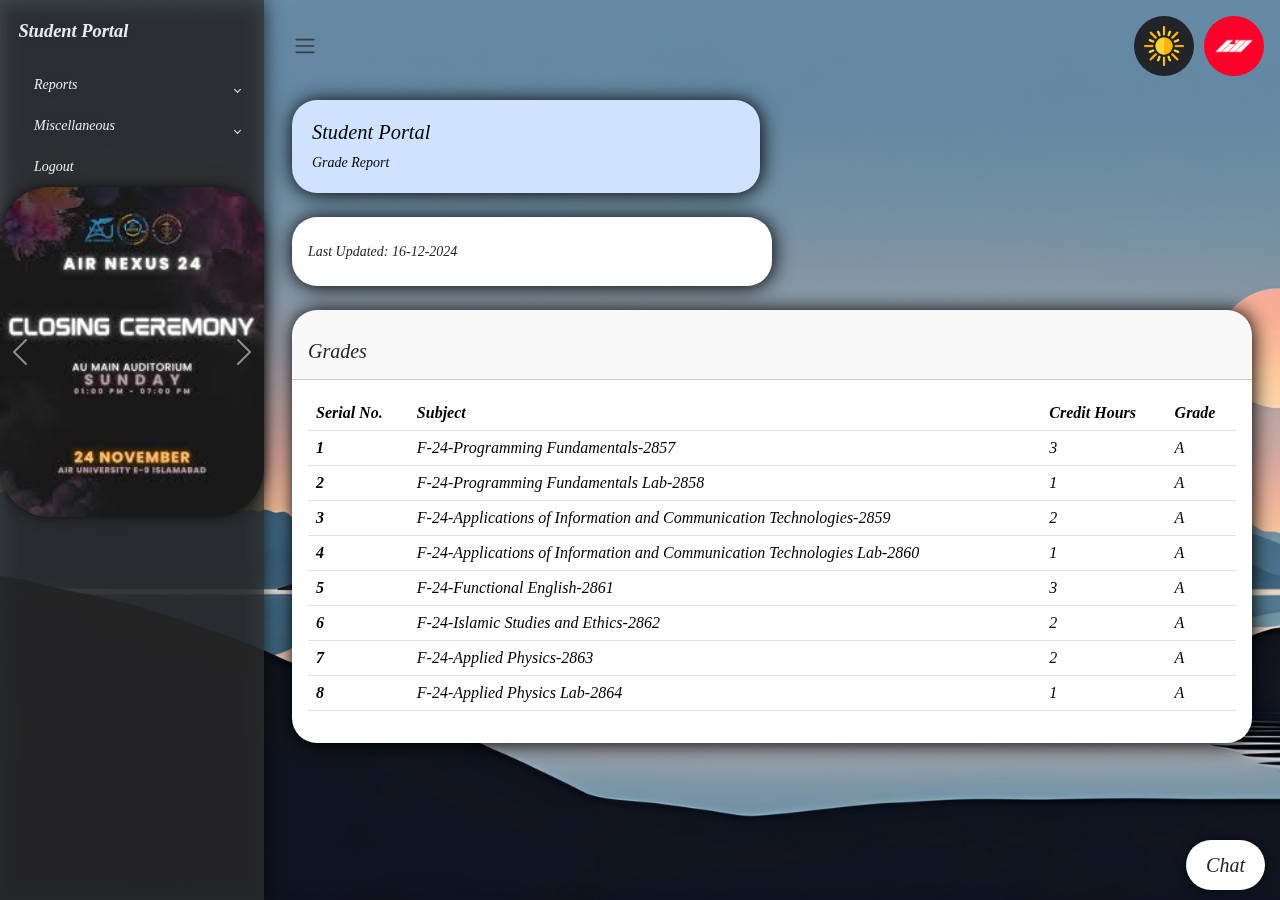
<file: gradereport.html>
<html lang="en">
<head>
    <meta charset="UTF-8">
    <meta name="viewport" content="width=device-width, initial-scale=1.0">
    <title>Grade Report</title>
    <link href="https://cdn.jsdelivr.net/npm/bootstrap@5.3.3/dist/css/bootstrap.min.css" rel="stylesheet" integrity="sha384-QWTKZyjpPEjISv5WaRU9OFeRpok6YctnYmDr5pNlyT2bRjXh0JMhjY6hW+ALEwIH" crossorigin="anonymous">
    <link rel="stylesheet" href="style.css">
    <link rel="icon" href="./images/flaticon.png">
</head>
<body>
    <div class="wrapper">
        <aside id="sidebar" class="js-sidebar">
            <!-- Content For Sidebar -->
            <div class="h-100">
                <div class="sidebar-logo">
                    <a href="#">Student Portal</a>
                </div>
                <ul class="sidebar-nav">
                  <li class="sidebar-item">
                      <a class="sidebar-link collapsed" data-bs-target="#pages" data-bs-toggle="collapse" href="#" role="button"  
                          aria-expanded="false" aria-controls="pages"><i class="pe-2"></i>
                          Reports
                      </a>
                      <ul id="pages" class="sidebar-dropdown list-unstyled collapse" data-bs-parent="#sidebar">
                          <li class="sidebar-item">
                              <a href="studentreport.html" class="sidebar-link">
                                  <i class="pe-3"></i>
                                  Student Report
                              </a>
                          </li>
                          <li class="sidebar-item">
                              <a href="gradereport.html" class="sidebar-link">
                                  <i class="pe-3"></i>
                                  Grade Report
                              </a>
                          </li>
                          <li class="sidebar-item">
                              <a href="attendancereport.html" class="sidebar-link">
                                  <i class="pe-3"></i>
                                  Attendance Report
                              </a>
                          </li>
                          <li class="sidebar-item">
                              <a href="marksreport.html" class="sidebar-link">
                                  <i class="pe-3"></i>
                                  Marks Report
                              </a>
                          </li>
                      </ul>
                  </li>
                  <li class="sidebar-item">
                      <a class="sidebar-link collapsed" data-bs-target="#posts" data-bs-toggle="collapse" href="#" role="button"  
                      aria-expanded="false" aria-controls="posts">
                          <i class="pe-2"></i>
                          Miscellaneous
                      </a>
                      <ul id="posts" class="sidebar-dropdown list-unstyled collapse" data-bs-parent="#sidebar">
                          <li class="sidebar-item">
                              <a href="events.html" class="sidebar-link">
                                  <i class="pe-3"></i>
                                  Events
                              </a>
                          </li>
                          <li class="sidebar-item">
                              <a href="registeredcourses.html" class="sidebar-link">
                                  <i class="pe-3"></i>
                                  Registered Courses
                              </a>
                          </li>
                          <li class="sidebar-item">
                              <a href="timetable.html" class="sidebar-link">
                                  <i class="pe-3"></i>
                                  Time Table
                              </a>
                          </li>
                          <li class="sidebar-item">
                              <a href="assignments.html" class="sidebar-link">
                                  <i class="pe-3"></i>
                                  Assignments
                              </a>
                          </li>
                      </ul>
                  </li>
                  <li class="sidebar-item">
                      <a href="index.html" class="sidebar-link">
                          <i class="pe-2"></i>
                          Logout
                      </a>
                  </li>
              </ul>
              <div id="carouselExampleControls" class="carousel slide" data-bs-ride="carousel">
                <div class="carousel-inner roundedcorner dropshadow">
                  <div class="carousel-item active">
                    <img src="./images/event1.jpeg" class="d-block w-100" alt="...">
                  </div>
                  <div class="carousel-item">
                    <img src="./images/event2.jpeg" class="d-block w-100" alt="...">
                  </div>
                  <div class="carousel-item">
                    <img src="./images/event3.jpeg" class="d-block w-100" alt="...">
                  </div>
                </div>
                <button class="carousel-control-prev" type="button" data-bs-target="#carouselExampleControls" data-bs-slide="prev">
                  <span class="carousel-control-prev-icon" aria-hidden="true"></span>
                  <span class="visually-hidden">Previous</span>
                </button>
                <button class="carousel-control-next" type="button" data-bs-target="#carouselExampleControls" data-bs-slide="next">
                  <span class="carousel-control-next-icon" aria-hidden="true"></span>
                  <span class="visually-hidden">Next</span>
                </button>
              </div>
            </div>
        </aside>
      <div class="main">
          <nav class="navbar navbar-expand px-3">
              <button class="btn" id="sidebar-toggle" type="button">
                  <span class="navbar-toggler-icon"></span>
              </button>
              <div class="navbar-collapse navbar">
                  <ul class="navbar-nav">
                      <li class="nav-item dropdown">
                        <a href="#" class="theme-toggle">
                            <img id="sun" src="images/sun.png">
                            <img id="moon" src="images/moon.png">
                        </a>
                          <a href="#" data-bs-toggle="dropdown" class="nav-icon pe-md-0">
                              <img src="images/dp.png" class="avatar img-fluid" alt="">
                          </a>
                      </li>
                  </ul>
              </div>
          </nav>
          <main class="content px-3 py-2">
              <div class="container-fluid">
                  <div class="row">
                      <div class="col-12 col-md-6 d-flex">
                          <div class="card flex-fill border-0 illustration">
                              <div class="card-body p-0 d-flex flex-fill">
                                  <div class="row g-0 w-100">
                                      <div class="col-6">
                                          <div class="p-3 m-1">
                                              <h4>Student Portal</h4>
                                              <p class="mb-0">Grade Report</p>
                                          </div>
                                      </div>
                                  </div>
                              </div>
                          </div>
                      </div>
                  </div>
                  <div class="col-12 col-md-6 d-flex">
                    <div class="card flex-fill border-0">
                        <div class="card-body py-4">
                            <div class="d-flex align-items-start">
                                <div class="flex-grow-1">
                                    <div class="mb-0">
                                        Last Updated: 16-12-2024
                                    </div>
                                </div>
                            </div>
                        </div>
                    </div>
                </div>
                  <!-- Table Element -->
                  <div class="card border-0">
                      <div class="card-header">
                          <br>
                          <h5 class="card-title">
                              Grades
                          </h5>
                      </div>
                      <div class="card-body" id="specificTable">
                          <table class="table">
                            <thead>
                                <tr>
                                    <th>Serial No.</th>
                                    <th>Subject</th>
                                    <th>Credit Hours</th>
                                    <th>Grade</th>
                                </tr>
                            </thead>
                            <tbody>
                                <tr>
                                    <th>1</th>
                                    <td>F-24-Programming Fundamentals-2857</td>
                                    <td>3</td>
                                    <td>A</td>
                                </tr>
                                <tr>
                                    <th>2</th>
                                    <td>F-24-Programming Fundamentals Lab-2858</td>
                                    <td>1</td>
                                    <td>A</td>
                                </tr>
                                <tr>
                                    <th>3</th>
                                    <td>F-24-Applications of Information and Communication Technologies-2859</td>
                                    <td>2</td>
                                    <td>A</td>
                                </tr>
                                <tr>
                                    <th>4</th>
                                    <td>F-24-Applications of Information and Communication Technologies Lab-2860</td>
                                    <td>1</td>
                                    <td>A</td>
                                </tr>
                                <tr>
                                    <th>5</th>
                                    <td>F-24-Functional English-2861</td>
                                    <td>3</td>
                                    <td>A</td>
                                </tr>
                                <tr>
                                    <th>6</th>
                                    <td>F-24-Islamic Studies and Ethics-2862</td>
                                    <td>2</td>
                                    <td>A</td>
                                </tr>
                                <tr>
                                    <th>7</th>
                                    <td>F-24-Applied Physics-2863</td>
                                    <td>2</td>
                                    <td>A</td>
                                </tr>
                                <tr>
                                    <th>8</th>
                                    <td>F-24-Applied Physics Lab-2864</td>
                                    <td>1</td>
                                    <td>A</td>
                                </tr>
                          </table>
                      </div>
                  </div>
              </div>
              <div class="chat-popup" id="myForm">
                <form action="/action_page.php" class="form-container roundedcorner2 dropshadow">
                    <div id="textChat" onclick="modifyForm();">Chat</div>
                    <div id="hidable">
                        <label for="msg"><b>Ask any question</b></label>
                        <textarea class="roundedcorner2 dropshadow" placeholder="Enter a prompt..." name="msg" required></textarea>
                        <button type="submit" class="btn roundedcorner dropshadow">Send</button>
                    </div>
                </form>
              </div>
          </main>
      </div>
  </div>
  <script src="https://cdn.jsdelivr.net/npm/bootstrap@5.3.0-alpha2/dist/js/bootstrap.bundle.min.js"></script>
  <script src="js/script.js"></script>
</body>
</html>
</file>
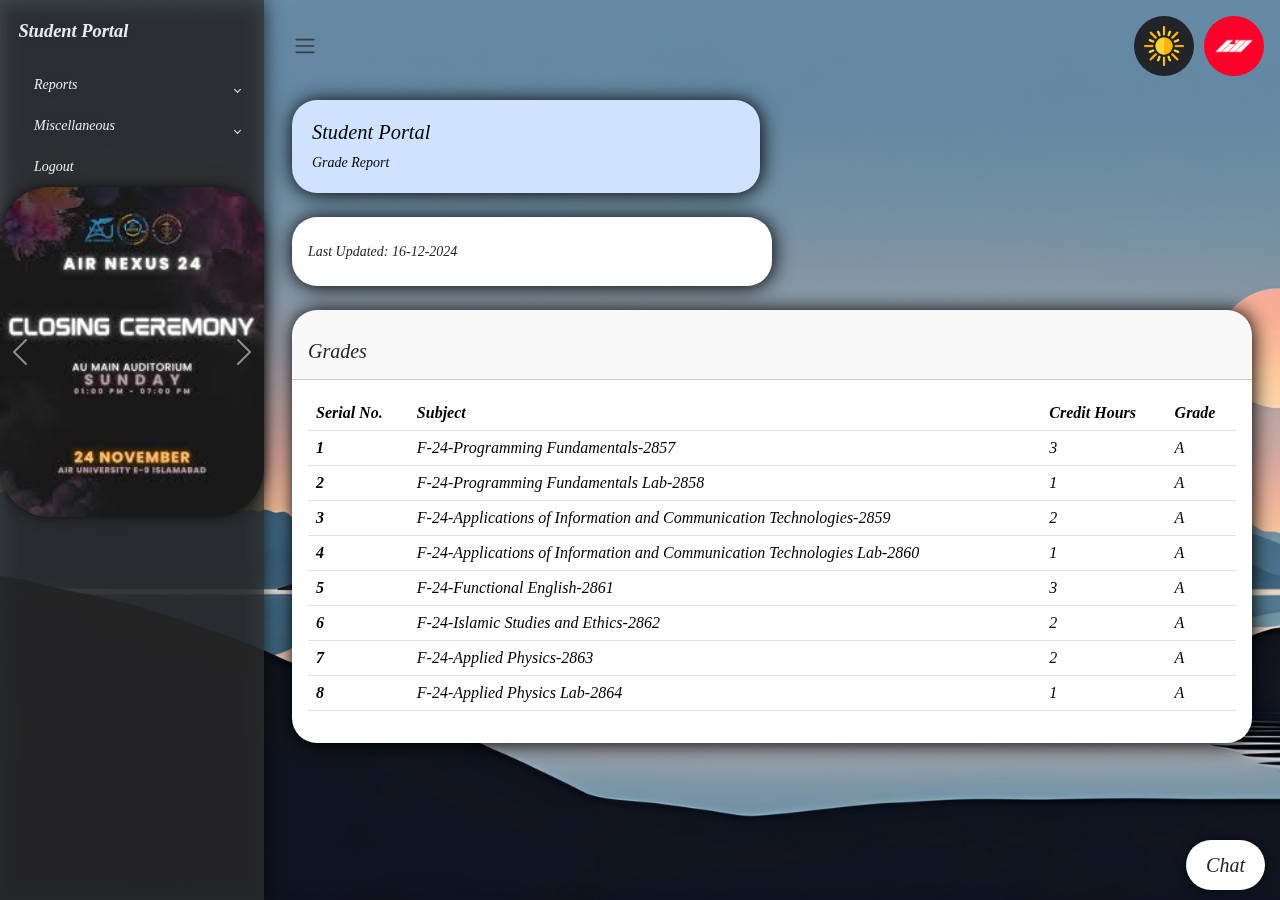
<file: marksreport.html>
<html lang="en">
<head>
    <meta charset="UTF-8">
    <meta name="viewport" content="width=device-width, initial-scale=1.0">
    <title>Marks Report</title>
    <link href="https://cdn.jsdelivr.net/npm/bootstrap@5.3.3/dist/css/bootstrap.min.css" rel="stylesheet" integrity="sha384-QWTKZyjpPEjISv5WaRU9OFeRpok6YctnYmDr5pNlyT2bRjXh0JMhjY6hW+ALEwIH" crossorigin="anonymous">
    <link rel="stylesheet" href="style.css">
    <link rel="icon" href="./images/flaticon.png">
</head>
<body>
    <div class="wrapper">
        <aside id="sidebar" class="js-sidebar">
            <!-- Content For Sidebar -->
            <div class="h-100">
                <div class="sidebar-logo">
                    <a href="#">Student Portal</a>
                </div>
                <ul class="sidebar-nav">
                  <li class="sidebar-item">
                      <a class="sidebar-link collapsed" data-bs-target="#pages" data-bs-toggle="collapse" href="#" role="button"  
                          aria-expanded="false" aria-controls="pages"><i class="pe-2"></i>
                          Reports
                      </a>
                      <ul id="pages" class="sidebar-dropdown list-unstyled collapse" data-bs-parent="#sidebar">
                          <li class="sidebar-item">
                              <a href="studentreport.html" class="sidebar-link">
                                  <i class="pe-3"></i>
                                  Student Report
                              </a>
                          </li>
                          <li class="sidebar-item">
                              <a href="gradereport.html" class="sidebar-link">
                                  <i class="pe-3"></i>
                                  Grade Report
                              </a>
                          </li>
                          <li class="sidebar-item">
                              <a href="attendancereport.html" class="sidebar-link">
                                  <i class="pe-3"></i>
                                  Attendance Report
                              </a>
                          </li>
                          <li class="sidebar-item">
                              <a href="marksreport.html" class="sidebar-link">
                                  <i class="pe-3"></i>
                                  Marks Report
                              </a>
                          </li>
                      </ul>
                  </li>
                  <li class="sidebar-item">
                      <a class="sidebar-link collapsed" data-bs-target="#posts" data-bs-toggle="collapse" href="#" role="button"  
                      aria-expanded="false" aria-controls="posts">
                          <i class="pe-2"></i>
                          Miscellaneous
                      </a>
                      <ul id="posts" class="sidebar-dropdown list-unstyled collapse" data-bs-parent="#sidebar">
                          <li class="sidebar-item">
                              <a href="events.html" class="sidebar-link">
                                  <i class="pe-3"></i>
                                  Events
                              </a>
                          </li>
                          <li class="sidebar-item">
                              <a href="registeredcourses.html" class="sidebar-link">
                                  <i class="pe-3"></i>
                                  Registered Courses
                              </a>
                          </li>
                          <li class="sidebar-item">
                              <a href="timetable.html" class="sidebar-link">
                                  <i class="pe-3"></i>
                                  Time Table
                              </a>
                          </li>
                          <li class="sidebar-item">
                              <a href="assignments.html" class="sidebar-link">
                                  <i class="pe-3"></i>
                                  Assignments
                              </a>
                          </li>
                      </ul>
                  </li>
                  <li class="sidebar-item">
                      <a href="index.html" class="sidebar-link">
                          <i class="pe-2"></i>
                          Logout
                      </a>
                  </li>
              </ul>
              <div id="carouselExampleControls" class="carousel slide" data-bs-ride="carousel">
                <div class="carousel-inner roundedcorner dropshadow">
                  <div class="carousel-item active">
                    <img src="./images/event1.jpeg" class="d-block w-100" alt="...">
                  </div>
                  <div class="carousel-item">
                    <img src="./images/event2.jpeg" class="d-block w-100" alt="...">
                  </div>
                  <div class="carousel-item">
                    <img src="./images/event3.jpeg" class="d-block w-100" alt="...">
                  </div>
                </div>
                <button class="carousel-control-prev" type="button" data-bs-target="#carouselExampleControls" data-bs-slide="prev">
                  <span class="carousel-control-prev-icon" aria-hidden="true"></span>
                  <span class="visually-hidden">Previous</span>
                </button>
                <button class="carousel-control-next" type="button" data-bs-target="#carouselExampleControls" data-bs-slide="next">
                  <span class="carousel-control-next-icon" aria-hidden="true"></span>
                  <span class="visually-hidden">Next</span>
                </button>
              </div>
            </div>
        </aside>
      <div class="main">
          <nav class="navbar navbar-expand px-3">
              <button class="btn" id="sidebar-toggle" type="button">
                  <span class="navbar-toggler-icon"></span>
              </button>
              <div class="navbar-collapse navbar">
                  <ul class="navbar-nav">
                      <li class="nav-item dropdown">
                        <a href="#" class="theme-toggle">
                            <img id="sun" src="images/sun.png">
                            <img id="moon" src="images/moon.png">
                        </a>
                          <a href="#" data-bs-toggle="dropdown" class="nav-icon pe-md-0">
                              <img src="images/dp.png" class="avatar img-fluid" alt="">
                          </a>
                      </li>
                  </ul>
              </div>
          </nav>
          <main class="content px-3 py-2">
              <div class="container-fluid">
                  <div class="row">
                      <div class="col-12 col-md-6 d-flex">
                          <div class="card flex-fill border-0 illustration">
                              <div class="card-body p-0 d-flex flex-fill">
                                  <div class="row g-0 w-100">
                                      <div class="col-6">
                                          <div class="p-3 m-1">
                                              <h4>Student Portal</h4>
                                              <p class="mb-0">Grade Report</p>
                                          </div>
                                      </div>
                                  </div>
                              </div>
                          </div>
                      </div>
                  </div>
                  <div class="col-12 col-md-6 d-flex">
                    <div class="card flex-fill border-0">
                        <div class="card-body py-4">
                            <div class="d-flex align-items-start">
                                <div class="flex-grow-1">
                                    <div class="mb-0">
                                        Last Updated: 16-12-2024
                                    </div>
                                </div>
                            </div>
                        </div>
                    </div>
                </div>
                  <!-- Table Element -->
                  <div class="card border-0">
                      <div class="card-header">
                          <br>
                          <h5 class="card-title">
                              Grades
                          </h5>
                      </div>
                      <div class="card-body" id="specificTable">
                          <table class="table">
                            <thead>
                                <tr>
                                    <th>Serial No.</th>
                                    <th>Subject</th>
                                    <th>Credit Hours</th>
                                    <th>Grade</th>
                                </tr>
                            </thead>
                            <tbody>
                                <tr>
                                    <th>1</th>
                                    <td>F-24-Programming Fundamentals-2857</td>
                                    <td>3</td>
                                    <td>A</td>
                                </tr>
                                <tr>
                                    <th>2</th>
                                    <td>F-24-Programming Fundamentals Lab-2858</td>
                                    <td>1</td>
                                    <td>A</td>
                                </tr>
                                <tr>
                                    <th>3</th>
                                    <td>F-24-Applications of Information and Communication Technologies-2859</td>
                                    <td>2</td>
                                    <td>A</td>
                                </tr>
                                <tr>
                                    <th>4</th>
                                    <td>F-24-Applications of Information and Communication Technologies Lab-2860</td>
                                    <td>1</td>
                                    <td>A</td>
                                </tr>
                                <tr>
                                    <th>5</th>
                                    <td>F-24-Functional English-2861</td>
                                    <td>3</td>
                                    <td>A</td>
                                </tr>
                                <tr>
                                    <th>6</th>
                                    <td>F-24-Islamic Studies and Ethics-2862</td>
                                    <td>2</td>
                                    <td>A</td>
                                </tr>
                                <tr>
                                    <th>7</th>
                                    <td>F-24-Applied Physics-2863</td>
                                    <td>2</td>
                                    <td>A</td>
                                </tr>
                                <tr>
                                    <th>8</th>
                                    <td>F-24-Applied Physics Lab-2864</td>
                                    <td>1</td>
                                    <td>A</td>
                                </tr>
                          </table>
                      </div>
                  </div>
              </div>
              <div class="chat-popup" id="myForm">
                <form action="/action_page.php" class="form-container roundedcorner2 dropshadow">
                    <div id="textChat" onclick="modifyForm();">Chat</div>
                    <div id="hidable">
                        <label for="msg"><b>Ask any question</b></label>
                        <textarea class="roundedcorner2 dropshadow" placeholder="Enter a prompt..." name="msg" required></textarea>
                        <button type="submit" class="btn roundedcorner dropshadow">Send</button>
                    </div>
                </form>
              </div>
          </main>
      </div>
  </div>
  <script src="https://cdn.jsdelivr.net/npm/bootstrap@5.3.0-alpha2/dist/js/bootstrap.bundle.min.js"></script>
  <script src="js/script.js"></script>
</body>
</html>
</file>
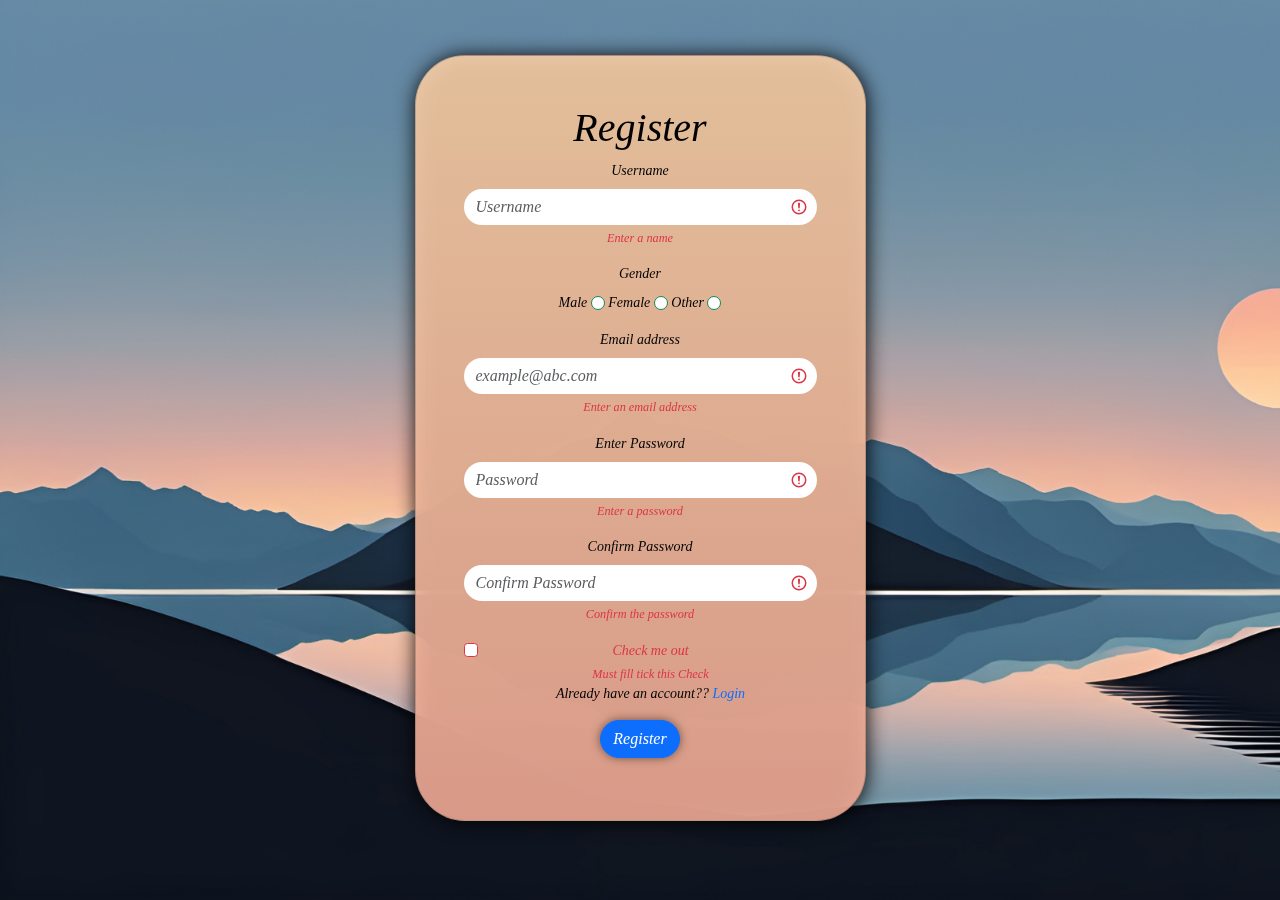
<file: register.html>
<html lang="en">
<head>
    <meta charset="UTF-8">
    <meta name="viewport" content="width=device-width, initial-scale=1.0">
    <title>Register</title>
    <link href="https://cdn.jsdelivr.net/npm/bootstrap@5.3.3/dist/css/bootstrap.min.css" rel="stylesheet" integrity="sha384-QWTKZyjpPEjISv5WaRU9OFeRpok6YctnYmDr5pNlyT2bRjXh0JMhjY6hW+ALEwIH" crossorigin="anonymous">
    <script src="https://cdn.jsdelivr.net/npm/bootstrap@5.3.3/dist/js/bootstrap.bundle.min.js" integrity="sha384-YvpcrYf0tY3lHB60NNkmXc5s9fDVZLESaAA55NDzOxhy9GkcIdslK1eN7N6jIeHz" crossorigin="anonymous"></script>
    <link rel="stylesheet" href="style.css">
    <link rel="icon" href="./images/flaticon.png">
</head>
<body>
    <div class="container py-5 h-100">
      <div class="row d-flex justify-content-center align-items-center h-100">
        <div class="col-12 col-md-8 col-lg-6 col-xl-5">
          <div class="card text-black gradient-custom" style="border-radius: 50px;">
            <div class="card-body p-5 text-center">
              <form class="was-validated">
                <center>
                  <h1>Register</h1>
                </center>
                <div class="mb-3">
                    <label for="name" class="form-label">Username</label>
                    <input type="text" class="form-control roundedcorner" id="name" placeholder="Username" required>
                    <div class="invalid-feedback">
                      Enter a name
                    </div>
                </div>
                <div class="mb-3">
                    <label for="gender" class="form-label">Gender</label><br>
                    Male
                    <input type="radio" class="form-check-input" id="gender" name="gender">
                    Female
                    <input type="radio" class="form-check-input" id="gender" name="gender">
                    Other
                    <input type="radio" class="form-check-input" id="gender" name="gender" data-bs-placement="bottom" title="If you are any other gender, you dont deserve on this website">
                </div>
                <div class="mb-3">
                  <label for="email1" class="form-label">Email address</label>
                  <input type="email" class="form-control roundedcorner" id="email1" placeholder="example@abc.com" required>
                  <div class="invalid-feedback">
                    Enter an email address
                  </div>
                </div>
                <div class="mb-3">
                  <label for="password1" class="form-label">Enter Password</label>
                  <input type="password" class="form-control roundedcorner" id="password1" placeholder="Password" required>
                  <div class="invalid-feedback">
                    Enter a password
                  </div>
                </div>
                <div class="mb-3">
                    <label for="password2" class="form-label">Confirm Password</label>
                    <input type="password" class="form-control roundedcorner" id="password2" placeholder="Confirm Password" required>
                    <div class="invalid-feedback">
                      Confirm the password
                    </div>
                  </div>
                <div class="form-check mb-3">
                  <input type="checkbox" class="form-check-input" id="exampleCheck1" required>
                  <label class="form-check-label" for="exampleCheck1">Check me out</label>
                  <div class="invalid-feedback">
                    Must fill tick this Check
                  </div>
                  <p class="mb-0">Already have an account?? <a href="index.html">Login</a>
                  </p>
                </div>
                <button type="submit" class="btn btn-primary roundedcorner dropshadow">Register</button>
              </form>
            </div>
          </div>
        </div>
      </div>
    </div>
</body>
</html>
</file>
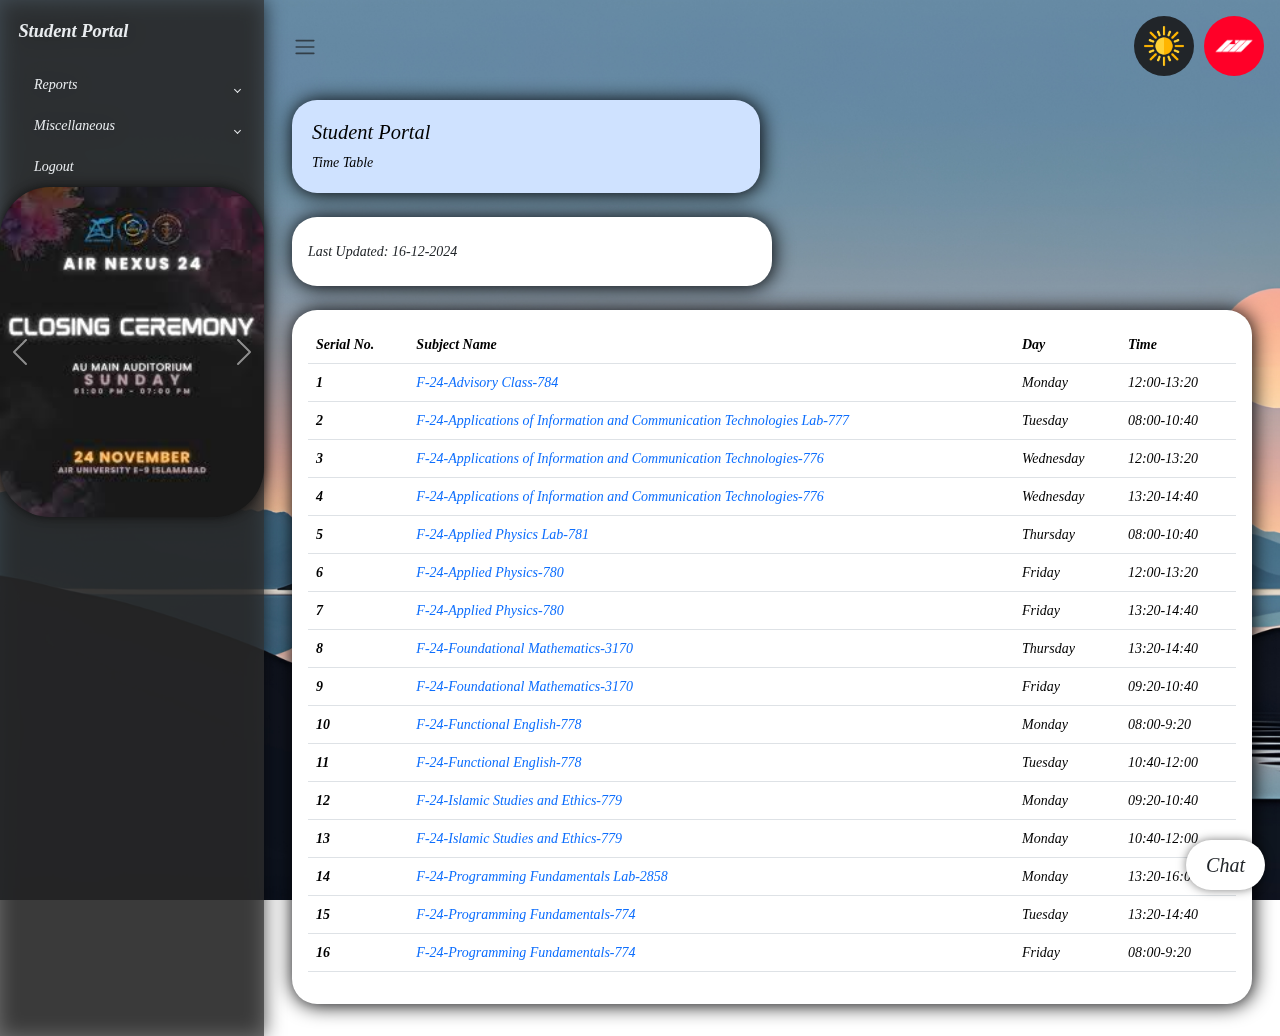
<file: registeredcourses.html>
<!DOCTYPE html>
<html lang="en">
<head>
    <meta charset="UTF-8">
    <meta name="viewport" content="width=device-width, initial-scale=1.0">
    <title>Registered Courses</title>
    <link href="https://cdn.jsdelivr.net/npm/bootstrap@5.3.3/dist/css/bootstrap.min.css" rel="stylesheet" integrity="sha384-QWTKZyjpPEjISv5WaRU9OFeRpok6YctnYmDr5pNlyT2bRjXh0JMhjY6hW+ALEwIH" crossorigin="anonymous">
    <script src="https://cdn.jsdelivr.net/npm/bootstrap@5.3.3/dist/js/bootstrap.bundle.min.js" integrity="sha384-YvpcrYf0tY3lHB60NNkmXc5s9fDVZLESaAA55NDzOxhy9GkcIdslK1eN7N6jIeHz" crossorigin="anonymous"></script>
    <link rel="stylesheet" href="style.css">
    <link rel="icon" href="./images/flaticon.png">
</head>
<body>
    <div class="wrapper">
        <aside id="sidebar" class="js-sidebar">
            <!-- Content For Sidebar -->
            <div class="h-100">
                <div class="sidebar-logo">
                    <a href="#">Student Portal</a>
                </div>
                <ul class="sidebar-nav">
                  <li class="sidebar-item">
                      <a class="sidebar-link collapsed" data-bs-target="#pages" data-bs-toggle="collapse" href="#" role="button"  
                          aria-expanded="false" aria-controls="pages"><i class="pe-2"></i>
                          Reports
                      </a>
                      <ul id="pages" class="sidebar-dropdown list-unstyled collapse" data-bs-parent="#sidebar">
                          <li class="sidebar-item">
                              <a href="studentreport.html" class="sidebar-link">
                                  <i class="pe-3"></i>
                                  Student Report
                              </a>
                          </li>
                          <li class="sidebar-item">
                              <a href="gradereport.html" class="sidebar-link">
                                  <i class="pe-3"></i>
                                  Grade Report
                              </a>
                          </li>
                          <li class="sidebar-item">
                              <a href="attendancereport.html" class="sidebar-link">
                                  <i class="pe-3"></i>
                                  Attendance Report
                              </a>
                          </li>
                          <li class="sidebar-item">
                              <a href="marksreport.html" class="sidebar-link">
                                  <i class="pe-3"></i>
                                  Marks Report
                              </a>
                          </li>
                      </ul>
                  </li>
                  <li class="sidebar-item">
                      <a class="sidebar-link collapsed" data-bs-target="#posts" data-bs-toggle="collapse" href="#" role="button"  
                      aria-expanded="false" aria-controls="posts">
                          <i class="pe-2"></i>
                          Miscellaneous
                      </a>
                      <ul id="posts" class="sidebar-dropdown list-unstyled collapse" data-bs-parent="#sidebar">
                          <li class="sidebar-item">
                              <a href="events.html" class="sidebar-link">
                                  <i class="pe-3"></i>
                                  Events
                              </a>
                          </li>
                          <li class="sidebar-item">
                              <a href="registeredcourses.html" class="sidebar-link">
                                  <i class="pe-3"></i>
                                  Registered Courses
                              </a>
                          </li>
                          <li class="sidebar-item">
                              <a href="timetable.html" class="sidebar-link">
                                  <i class="pe-3"></i>
                                  Time Table
                              </a>
                          </li>
                          <li class="sidebar-item">
                              <a href="assignments.html" class="sidebar-link">
                                  <i class="pe-3"></i>
                                  Assignments
                              </a>
                          </li>
                      </ul>
                  </li>
                  <li class="sidebar-item">
                      <a href="index.html" class="sidebar-link">
                          <i class="pe-2"></i>
                          Logout
                      </a>
                  </li>
              </ul>
              <div id="carouselExampleControls" class="carousel slide" data-bs-ride="carousel">
                <div class="carousel-inner roundedcorner dropshadow">
                  <div class="carousel-item active">
                    <img src="./images/event1.jpeg" class="d-block w-100" alt="...">
                  </div>
                  <div class="carousel-item">
                    <img src="./images/event2.jpeg" class="d-block w-100" alt="...">
                  </div>
                  <div class="carousel-item">
                    <img src="./images/event3.jpeg" class="d-block w-100" alt="...">
                  </div>
                </div>
                <button class="carousel-control-prev" type="button" data-bs-target="#carouselExampleControls" data-bs-slide="prev">
                  <span class="carousel-control-prev-icon" aria-hidden="true"></span>
                  <span class="visually-hidden">Previous</span>
                </button>
                <button class="carousel-control-next" type="button" data-bs-target="#carouselExampleControls" data-bs-slide="next">
                  <span class="carousel-control-next-icon" aria-hidden="true"></span>
                  <span class="visually-hidden">Next</span>
                </button>
              </div>
            </div>
        </aside>
      <div class="main">
          <nav class="navbar navbar-expand px-3">
              <button class="btn" id="sidebar-toggle" type="button">
                  <span class="navbar-toggler-icon"></span>
              </button>
              <div class="navbar-collapse navbar">
                  <ul class="navbar-nav">
                      <li class="nav-item dropdown">
                        <a href="#" class="theme-toggle">
                            <img id="sun" src="images/sun.png">
                            <img id="moon" src="images/moon.png">
                        </a>
                          <a href="#" data-bs-toggle="dropdown" class="nav-icon pe-md-0">
                              <img src="images/dp.png" class="avatar img-fluid" alt="">
                          </a>
                      </li>
                  </ul>
              </div>
          </nav>
          <main class="content px-3 py-2">
            <div class="container-fluid">
                <div class="row">
                    <div class="col-12 col-md-6 d-flex">
                        <div class="card flex-fill border-0 illustration">
                            <div class="card-body p-0 d-flex flex-fill">
                                <div class="row g-0 w-100">
                                    <div class="col-6">
                                        <div class="p-3 m-1">
                                            <h4>Student Portal</h4>
                                            <p class="mb-0">Time Table</p>
                                        </div>
                                    </div>
                                </div>
                            </div>
                        </div>
                    </div>
                </div>
                <div class="col-12 col-md-6 d-flex">
                    <div class="card flex-fill border-0">
                        <div class="card-body py-4">
                            <div class="d-flex align-items-start">
                                <div class="flex-grow-1">
                                    <div class="mb-0">
                                        Last Updated: 16-12-2024
                                    </div>
                                </div>
                            </div>
                        </div>
                    </div>
                </div>
                <!-- Table Element -->
                <div class="card border-0">
                    <div class="card-body" id="specificTable">
                        <table class="table">
                            <thead>
                                <tr>
                                    <th>Serial No.</th>
                                    <th>Subject Name</th>
                                    <th>Day</th>
                                    <th>Time</th>
                                </tr>
                            </thead>
                            <tbody>
                                <tr>
                                    <th>1</th>
                                    <td><a href="coursereport.html">F-24-Advisory Class-784</a></td>
                                    <td>Monday</td>
                                    <td>12:00-13:20</td>
                                </tr>
                                <tr>
                                    <th>2</th>
                                    <td><a href="coursereport.html">F-24-Applications of Information and Communication Technologies Lab-777</a></td>
                                    <td>Tuesday</td>
                                    <td>08:00-10:40</td>
                                </tr>
                                <tr>
                                    <th>3</th>
                                    <td><a href="coursereport.html">F-24-Applications of Information and Communication Technologies-776</a></td>
                                    <td>Wednesday</td>
                                    <td>12:00-13:20</td>
                                </tr>
                                <tr>
                                    <th>4</th>
                                    <td><a href="coursereport.html">F-24-Applications of Information and Communication Technologies-776</a></td>
                                    <td>Wednesday</td>
                                    <td>13:20-14:40</td>
                                </tr>
                                <tr>
                                    <th>5</th>
                                    <td><a href="coursereport.html">F-24-Applied Physics Lab-781</a></td>
                                    <td>Thursday</td>
                                    <td>08:00-10:40</td>
                                </tr>
                                <tr>
                                    <th>6</th>
                                    <td><a href="coursereport.html">F-24-Applied Physics-780</a></td>
                                    <td>Friday</td>
                                    <td>12:00-13:20</td>
                                </tr>
                                <tr>
                                    <th>7</th>
                                    <td><a href="coursereport.html">F-24-Applied Physics-780</a></td>
                                    <td>Friday</td>
                                    <td>13:20-14:40</td>
                                </tr>
                                <tr>
                                    <th>8</th>
                                    <td><a href="coursereport.html">F-24-Foundational Mathematics-3170</a></td>
                                    <td>Thursday</td>
                                    <td>13:20-14:40</td>
                                </tr>
                                <tr>
                                    <th>9</th>
                                    <td><a href="coursereport.html">F-24-Foundational Mathematics-3170</a></td>
                                    <td>Friday</td>
                                    <td>09:20-10:40</td>
                                </tr>
                                <tr>
                                    <th>10</th>
                                    <td><a href="coursereport.html">F-24-Functional English-778</a></td>
                                    <td>Monday</td>
                                    <td>08:00-9:20</td>
                                </tr>
                                <tr>
                                    <th>11</th>
                                    <td><a href="coursereport.html">F-24-Functional English-778</a></td>
                                    <td>Tuesday</td>
                                    <td>10:40-12:00</td>
                                </tr>
                                <tr>
                                    <th>12</th>
                                    <td><a href="coursereport.html">F-24-Islamic Studies and Ethics-779</a></td>
                                    <td>Monday</td>
                                    <td>09:20-10:40</td>
                                </tr>
                                <tr>
                                    <th>13</th>
                                    <td><a href="coursereport.html">F-24-Islamic Studies and Ethics-779</a></td>
                                    <td>Monday</td>
                                    <td>10:40-12:00</td>
                                </tr>
                                <tr>
                                    <th>14</th>
                                    <td><a href="coursereport.html">F-24-Programming Fundamentals Lab-2858</a></td>
                                    <td>Monday</td>
                                    <td>13:20-16:00</td>
                                </tr>
                                <tr>
                                    <th>15</th>
                                    <td><a href="coursereport.html">F-24-Programming Fundamentals-774</a></td>
                                    <td>Tuesday</td>
                                    <td>13:20-14:40</td>
                                </tr>
                                <tr>
                                    <th>16</th>
                                    <td><a href="coursereport.html">F-24-Programming Fundamentals-774</a></td>
                                    <td>Friday</td>
                                    <td>08:00-9:20</td>
                                </tr>
                            </tbody>
                        </table>
                    </div>
                </div>
            </div>
            <div class="chat-popup" id="myForm">
                <form action="/action_page.php" class="form-container roundedcorner2 dropshadow">
                    <div id="textChat" onclick="modifyForm();">Chat</div>
                    <div id="hidable">
                        <label for="msg"><b>Ask any question</b></label>
                        <textarea class="roundedcorner2 dropshadow" placeholder="Enter a prompt..." name="msg" required></textarea>
                        <button type="submit" class="btn roundedcorner dropshadow">Send</button>
                    </div>
                </form>
            </div>
          </main>
      </div>
  </div>
  <script src="https://cdn.jsdelivr.net/npm/bootstrap@5.3.0-alpha2/dist/js/bootstrap.bundle.min.js"></script>
  <script src="js/script.js"></script>
</body>
</html>
</file>
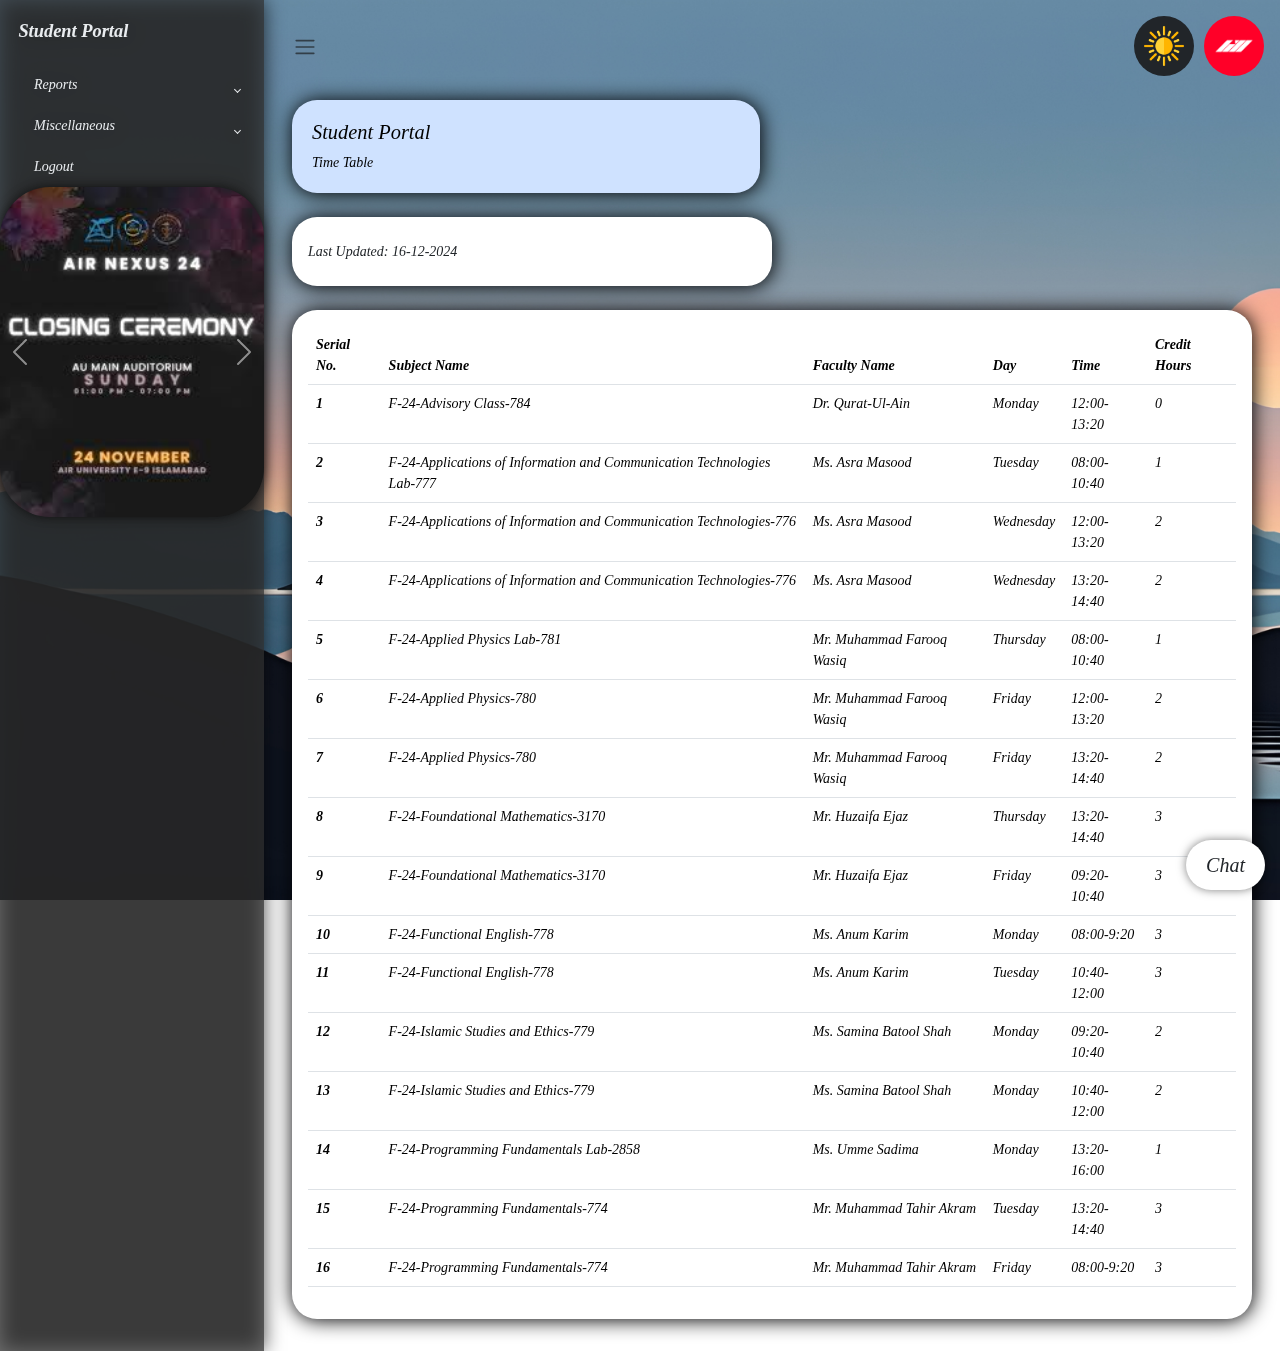
<file: timetable.html>
<!DOCTYPE html>
<html lang="en">
<head>
    <meta charset="UTF-8">
    <meta name="viewport" content="width=device-width, initial-scale=1.0">
    <title>Time Table</title>
    <link href="https://cdn.jsdelivr.net/npm/bootstrap@5.3.3/dist/css/bootstrap.min.css" rel="stylesheet" integrity="sha384-QWTKZyjpPEjISv5WaRU9OFeRpok6YctnYmDr5pNlyT2bRjXh0JMhjY6hW+ALEwIH" crossorigin="anonymous">
    <script src="https://cdn.jsdelivr.net/npm/bootstrap@5.3.3/dist/js/bootstrap.bundle.min.js" integrity="sha384-YvpcrYf0tY3lHB60NNkmXc5s9fDVZLESaAA55NDzOxhy9GkcIdslK1eN7N6jIeHz" crossorigin="anonymous"></script>
    <link rel="stylesheet" href="style.css">
    <link rel="icon" href="./images/flaticon.png">
</head>
<body>
    <div class="wrapper">
        <aside id="sidebar" class="js-sidebar">
            <!-- Content For Sidebar -->
            <div class="h-100">
                <div class="sidebar-logo">
                    <a href="#">Student Portal</a>
                </div>
                <ul class="sidebar-nav">
                  <li class="sidebar-item">
                      <a class="sidebar-link collapsed" data-bs-target="#pages" data-bs-toggle="collapse" href="#" role="button"  
                          aria-expanded="false" aria-controls="pages"><i class="pe-2"></i>
                          Reports
                      </a>
                      <ul id="pages" class="sidebar-dropdown list-unstyled collapse" data-bs-parent="#sidebar">
                          <li class="sidebar-item">
                              <a href="studentreport.html" class="sidebar-link">
                                  <i class="pe-3"></i>
                                  Student Report
                              </a>
                          </li>
                          <li class="sidebar-item">
                              <a href="gradereport.html" class="sidebar-link">
                                  <i class="pe-3"></i>
                                  Grade Report
                              </a>
                          </li>
                          <li class="sidebar-item">
                              <a href="attendancereport.html" class="sidebar-link">
                                  <i class="pe-3"></i>
                                  Attendance Report
                              </a>
                          </li>
                          <li class="sidebar-item">
                              <a href="marksreport.html" class="sidebar-link">
                                  <i class="pe-3"></i>
                                  Marks Report
                              </a>
                          </li>
                      </ul>
                  </li>
                  <li class="sidebar-item">
                      <a class="sidebar-link collapsed" data-bs-target="#posts" data-bs-toggle="collapse" href="#" role="button"  
                      aria-expanded="false" aria-controls="posts">
                          <i class="pe-2"></i>
                          Miscellaneous
                      </a>
                      <ul id="posts" class="sidebar-dropdown list-unstyled collapse" data-bs-parent="#sidebar">
                          <li class="sidebar-item">
                              <a href="events.html" class="sidebar-link">
                                  <i class="pe-3"></i>
                                  Events
                              </a>
                          </li>
                          <li class="sidebar-item">
                              <a href="registeredcourses.html" class="sidebar-link">
                                  <i class="pe-3"></i>
                                  Registered Courses
                              </a>
                          </li>
                          <li class="sidebar-item">
                              <a href="timetable.html" class="sidebar-link">
                                  <i class="pe-3"></i>
                                  Time Table
                              </a>
                          </li>
                          <li class="sidebar-item">
                              <a href="assignments.html" class="sidebar-link">
                                  <i class="pe-3"></i>
                                  Assignments
                              </a>
                          </li>
                      </ul>
                  </li>
                  <li class="sidebar-item">
                      <a href="index.html" class="sidebar-link">
                          <i class="pe-2"></i>
                          Logout
                      </a>
                  </li>
              </ul>
              <div id="carouselExampleControls" class="carousel slide" data-bs-ride="carousel">
                <div class="carousel-inner roundedcorner dropshadow">
                  <div class="carousel-item active">
                    <img src="./images/event1.jpeg" class="d-block w-100" alt="...">
                  </div>
                  <div class="carousel-item">
                    <img src="./images/event2.jpeg" class="d-block w-100" alt="...">
                  </div>
                  <div class="carousel-item">
                    <img src="./images/event3.jpeg" class="d-block w-100" alt="...">
                  </div>
                </div>
                <button class="carousel-control-prev" type="button" data-bs-target="#carouselExampleControls" data-bs-slide="prev">
                  <span class="carousel-control-prev-icon" aria-hidden="true"></span>
                  <span class="visually-hidden">Previous</span>
                </button>
                <button class="carousel-control-next" type="button" data-bs-target="#carouselExampleControls" data-bs-slide="next">
                  <span class="carousel-control-next-icon" aria-hidden="true"></span>
                  <span class="visually-hidden">Next</span>
                </button>
              </div>
            </div>
        </aside>
      <div class="main">
          <nav class="navbar navbar-expand px-3">
              <button class="btn" id="sidebar-toggle" type="button">
                  <span class="navbar-toggler-icon"></span>
              </button>
              <div class="navbar-collapse navbar">
                  <ul class="navbar-nav">
                      <li class="nav-item dropdown">
                        <a href="#" class="theme-toggle">
                            <img id="sun" src="images/sun.png">
                            <img id="moon" src="images/moon.png">
                        </a>
                          <a href="#" data-bs-toggle="dropdown" class="nav-icon pe-md-0">
                              <img src="images/dp.png" class="avatar img-fluid" alt="">
                          </a>
                      </li>
                  </ul>
              </div>
          </nav>
          <main class="content px-3 py-2">
            <div class="container-fluid">
                <div class="row">
                    <div class="col-12 col-md-6 d-flex">
                        <div class="card flex-fill border-0 illustration">
                            <div class="card-body p-0 d-flex flex-fill">
                                <div class="row g-0 w-100">
                                    <div class="col-6">
                                        <div class="p-3 m-1">
                                            <h4>Student Portal</h4>
                                            <p class="mb-0">Time Table</p>
                                        </div>
                                    </div>
                                </div>
                            </div>
                        </div>
                    </div>
                </div>
                <div class="col-12 col-md-6 d-flex">
                    <div class="card flex-fill border-0">
                        <div class="card-body py-4">
                            <div class="d-flex align-items-start">
                                <div class="flex-grow-1">
                                    <div class="mb-0">
                                            Last Updated: 16-12-2024
                                    </div>
                                </div>
                            </div>
                        </div>
                    </div>
                </div>
                <!-- Table Element -->
                <div class="card border-0">
                    <div class="card-body" id="specificTable">
                        <table class="table">
                            <thead>
                                <tr>
                                    <th>Serial No.</th>
                                    <th>Subject Name</th>
                                    <th>Faculty Name</th>
                                    <th>Day</th>
                                    <th>Time</th>
                                    <th>Credit Hours</th>
                                </tr>
                            </thead>
                            <tbody>
                                <tr>
                                    <th>1</th>
                                    <td>F-24-Advisory Class-784</td>
                                    <td>Dr. Qurat-Ul-Ain</td>
                                    <td>Monday</td>
                                    <td>12:00-13:20</td>
                                    <td>0</td>
                                </tr>
                                <tr>
                                    <th>2</th>
                                    <td>F-24-Applications of Information and Communication Technologies Lab-777</td>
                                    <td>Ms. Asra Masood</td>
                                    <td>Tuesday</td>
                                    <td>08:00-10:40</td>
                                    <td>1</td>
                                </tr>
                                <tr>
                                    <th>3</th>
                                    <td>F-24-Applications of Information and Communication Technologies-776</td>
                                    <td>Ms. Asra Masood</td>
                                    <td>Wednesday</td>
                                    <td>12:00-13:20</td>
                                    <td>2</td>
                                </tr>
                                <tr>
                                    <th>4</th>
                                    <td>F-24-Applications of Information and Communication Technologies-776</td>
                                    <td>Ms. Asra Masood</td>
                                    <td>Wednesday</td>
                                    <td>13:20-14:40</td>
                                    <td>2</td>
                                </tr>
                                <tr>
                                    <th>5</th>
                                    <td>F-24-Applied Physics Lab-781</td>
                                    <td>Mr. Muhammad Farooq Wasiq</td>
                                    <td>Thursday</td>
                                    <td>08:00-10:40</td>
                                    <td>1</td>
                                </tr>
                                <tr>
                                    <th>6</th>
                                    <td>F-24-Applied Physics-780</td>
                                    <td>Mr. Muhammad Farooq Wasiq</td>
                                    <td>Friday</td>
                                    <td>12:00-13:20</td>
                                    <td>2</td>
                                </tr>
                                <tr>
                                    <th>7</th>
                                    <td>F-24-Applied Physics-780</td>
                                    <td>Mr. Muhammad Farooq Wasiq</td>
                                    <td>Friday</td>
                                    <td>13:20-14:40</td>
                                    <td>2</td>
                                </tr>
                                <tr>
                                    <th>8</th>
                                    <td>F-24-Foundational Mathematics-3170</td>
                                    <td>Mr. Huzaifa Ejaz</td>
                                    <td>Thursday</td>
                                    <td>13:20-14:40</td>
                                    <td>3</td>
                                </tr>
                                <tr>
                                    <th>9</th>
                                    <td>F-24-Foundational Mathematics-3170</td>
                                    <td>Mr. Huzaifa Ejaz</td>
                                    <td>Friday</td>
                                    <td>09:20-10:40</td>
                                    <td>3</td>
                                </tr>
                                <tr>
                                    <th>10</th>
                                    <td>F-24-Functional English-778</td>
                                    <td>Ms. Anum Karim</td>
                                    <td>Monday</td>
                                    <td>08:00-9:20</td>
                                    <td>3</td>
                                </tr>
                                <tr>
                                    <th>11</th>
                                    <td>F-24-Functional English-778</td>
                                    <td>Ms. Anum Karim</td>
                                    <td>Tuesday</td>
                                    <td>10:40-12:00</td>
                                    <td>3</td>
                                </tr>
                                <tr>
                                    <th>12</th>
                                    <td>F-24-Islamic Studies and Ethics-779</td>
                                    <td>Ms. Samina Batool Shah</td>
                                    <td>Monday</td>
                                    <td>09:20-10:40</td>
                                    <td>2</td>
                                </tr>
                                <tr>
                                    <th>13</th>
                                    <td>F-24-Islamic Studies and Ethics-779</td>
                                    <td>Ms. Samina Batool Shah</td>
                                    <td>Monday</td>
                                    <td>10:40-12:00</td>
                                    <td>2</td>
                                </tr>
                                <tr>
                                    <th>14</th>
                                    <td>F-24-Programming Fundamentals Lab-2858</td>
                                    <td>Ms. Umme Sadima</td>
                                    <td>Monday</td>
                                    <td>13:20-16:00</td>
                                    <td>1</td>
                                </tr>
                                <tr>
                                    <th>15</th>
                                    <td>F-24-Programming Fundamentals-774</td>
                                    <td>Mr. Muhammad Tahir Akram</td>
                                    <td>Tuesday</td>
                                    <td>13:20-14:40</td>
                                    <td>3</td>
                                </tr>
                                <tr>
                                    <th>16</th>
                                    <td>F-24-Programming Fundamentals-774</td>
                                    <td>Mr. Muhammad Tahir Akram</td>
                                    <td>Friday</td>
                                    <td>08:00-9:20</td>
                                    <td>3</td>
                                </tr>
                            </tbody>
                        </table>
                    </div>
                </div>
            </div>
            <div class="chat-popup" id="myForm">
                <form action="/action_page.php" class="form-container roundedcorner2 dropshadow">
                    <div id="textChat" onclick="modifyForm();">Chat</div>
                    <div id="hidable">
                        <label for="msg"><b>Ask any question</b></label>
                        <textarea class="roundedcorner2 dropshadow" placeholder="Enter a prompt..." name="msg" required></textarea>
                        <button type="submit" class="btn roundedcorner dropshadow">Send</button>
                    </div>
                </form>
            </div>
          </main>
      </div>
  </div>
  <script src="https://cdn.jsdelivr.net/npm/bootstrap@5.3.0-alpha2/dist/js/bootstrap.bundle.min.js"></script>
  <script src="js/script.js"></script>
</body>
</html>
</file>
<file: style.css>
@import url('https://fonts.googleapis.com/css2?family=Poppins&display=swap');

*,
::after,
::before {
    box-sizing: border-box;
    font-family: "Product Sans";
    font-style: oblique;
}

body {
    font-family: 'Product Sans';
    font-style: oblique;
    font-size: 0.875rem;
    background: url("images/bg4.jpeg");
    background-size: cover;
    background-repeat: repeat;
    background-attachment: fixed;
    opacity: 1;
    margin: 0;
    overflow-y: scroll;
}

a {
    cursor: pointer;
    text-decoration: none;
    font-family: 'Product Sans';
    font-style: oblique;
}

li {
    list-style: none;
}

h4 {
    font-family: 'Product Sans';
    font-style: oblique;
    font-size: 1.275rem;
    color: var(--bs-emphasis-color);
}

/* Layout for admin dashboard skeleton */

#specificTable{
    overflow-x: scroll;
    overflow-y: scroll;
}

.card, .card-border{
    border-radius: 25px;
    filter: drop-shadow(1px 1px 10px black);
}

.wrapper {
    align-items: stretch;
    display: flex;
}

#sidebar {
    max-width: 264px;
    min-width: 264px;
    transition: all 0.35s ease-in-out;
    background-color: rgba(50, 50, 50, 0.7);
    filter: drop-shadow(0px 0px 10px black);
}

.main {
    display: flex;
    flex-direction: column;
    min-height: 100vh;
    min-width: 0;
    overflow: hidden;
    transition: all 0.35s ease-in-out;
    width: 100%;
}

/* Sidebar Elements Style */

.sidebar-logo {
    padding: 1.15rem;
}

.sidebar-logo a {
    color: #e9ecef;
    font-size: 1.15rem;
    font-weight: 600;
}

.sidebar-nav {
    list-style: none;
    margin-bottom: 0;
    padding-left: 0;
    margin-left: 0;
}

.sidebar-header {
    color: #e9ecef;
    font-size: .75rem;
    padding: 1.5rem 1.5rem .375rem;
}

a.sidebar-link {
    padding: .625rem 1.625rem;
    color: #e9ecef;
    position: relative;
    display: block;
    font-size: 0.875rem;
}

.sidebar-link[data-bs-toggle="collapse"]::after {
    border: solid;
    border-width: 0 .075rem .075rem 0;
    content: "";
    display: inline-block;
    padding: 2px;
    position: absolute;
    right: 1.5rem;
    top: 1.4rem;
    transform: rotate(-135deg);
    transition: all .2s ease-out;
}

.sidebar-link[data-bs-toggle="collapse"].collapsed::after {
    transform: rotate(45deg);
    transition: all .2s ease-out;
}

.avatar {
    height: 60px;
    width: 60px;
    border-radius: 50px;
}

.navbar-expand .navbar-nav {
    margin-left: auto;
}

.content {
    flex: 1;
    max-width: 100vw;
    width: 100vw;
}

@media (min-width:768px) {
    .content {
        max-width: auto;
        width: auto;
    }
}

.card {
    box-shadow: 0 0 .875rem 0 rgba(34, 46, 60, .05);
    margin-bottom: 24px;
}

.illustration {
    background-color: var(--bs-primary-bg-subtle);
    color: var(--bs-emphasis-color);
}

.illustration-img {
    max-width: 150px;
    width: 100%;
}

/* Sidebar Toggle */

#sidebar.collapsed {
    margin-left: -264px;
}

/* Footer and Nav */

@media (max-width:767.98px) {

    .js-sidebar {
        margin-left: -264px;
    }

    #sidebar.collapsed {
        margin-left: 0;
    }

    .navbar,
    footer {
        width: 100vw;
    }
}

/* Theme Toggler */

.theme-toggle {
    position: relative;
    float: left;
    z-index: 10;
    border: none;
    background-color: var(--bs-body-color);
    height: 60px;
    width: 60px;
    border-radius: 50px;
    margin-right: 10px;
}

.theme-toggle #sun,
html[data-bs-theme="dark"] .theme-toggle #sun,
html[data-bs-theme="light"] .theme-toggle #moon {
    cursor: pointer;
    padding: 10px;
    display: block;
    height: 100%;
    width: 100%;
}

.theme-toggle #moon,
html[data-bs-theme="dark"] .theme-toggle #moon {
    display: none;
}

html[data-bs-theme="light"] .theme-toggle #sun {
    display: none;
}

.form-control{
    background: white;
    outline: none;
    border: none;
}
#login{
    background-color: rgba(240, 220, 200, 0.99);
    width: 50%;
    padding: 5%;
    margin: auto;
    border-radius: 25px;
}
#content{
    background-color: rgba(240, 220, 200, 0.99);
    width: 90%;
    height: 90%;
    padding: 5%;
    margin: auto;
    border-radius: 25px;
}
#register{
    background-color: rgba(240, 220, 200, 0.99);
    width: 50%;
    padding: 5%;
    margin: auto;
    border-radius: 25px;
}

.gradient-custom {
    background: linear-gradient(to top, rgba(240, 170, 150, 0.9), rgba(250, 210, 170, 0.9))
}

.submitted{
    background: rgba(0, 200, 20, 1);
    padding: 10px;
    width: 70%;
    border-radius: 25px;
    filter: drop-shadow(5px 5px 5px rgba(70, 70, 70, 1));
}

.unsubmitted{
    background: rgba(200, 20, 0, 1);
    padding: 10px;
    width: 60%;
    border-radius: 25px;
    filter: drop-shadow(0px 0px 5px rgba(70, 70, 70, 1));
}

.textwhite{
    color: white;
}

#sidebar-toggle{
    border-radius: 50px;
    height: 50px;
    width: 50px;
}

#sidebar-toggle:focus{
    border: none;
}

.roundedcorner{
    border-radius: 50px;
}

.roundedcorner2{
    border-radius: 30px;
}

.dropshadow{
    filter: drop-shadow(0px 0px 5px rgba(0, 0, 0, 0.5));
}
.dropshadow:hover{
    filter: drop-shadow(0px 0px 5px rgba(0, 0, 0, 0));
}
.dropshadow:active{
    box-shadow: inset 0px 0px 5px rgba(0, 0, 0, 0.5);
}
  
  /* The popup chat - hidden by default */
  .chat-popup {
    position: fixed;
    bottom: 0;
    right: 15px;
    z-index: 9;
  }

  /* Add styles to the form container */
.form-container {
    max-width: 300px;
    padding: 10px 20px 10px 20px;
    background-color: white;
    margin-bottom: 10px;
  }
  
  /* Full-width textarea */
  .form-container textarea {
    width: 100%;
    padding: 15px;
    margin: 5px 0 22px 0;
    border: none;
    background: #f1f1f1;
    resize: none;
    min-height: 200px;
  }
  
  /* When the textarea gets focus, do something */
  .form-container textarea:focus {
    background-color: #ddd;
    outline: none;
  }
  
  /* Set a style for the submit/send button */
  .form-container .btn {
    background-color: #04AA6D;
    color: white;
    padding: 10px;
    border: none;
    cursor: pointer;
    width: 100px;
    margin-bottom:10px;
    opacity: 0.8;
  }
  
  /* Add some hover effects to buttons */
  .form-container .btn:hover, .open-button:hover {
    opacity: 1;
  }

  #hidable{
    display: none;
  }

  #textChat{
    font-size: 20px;
  }
</file>
